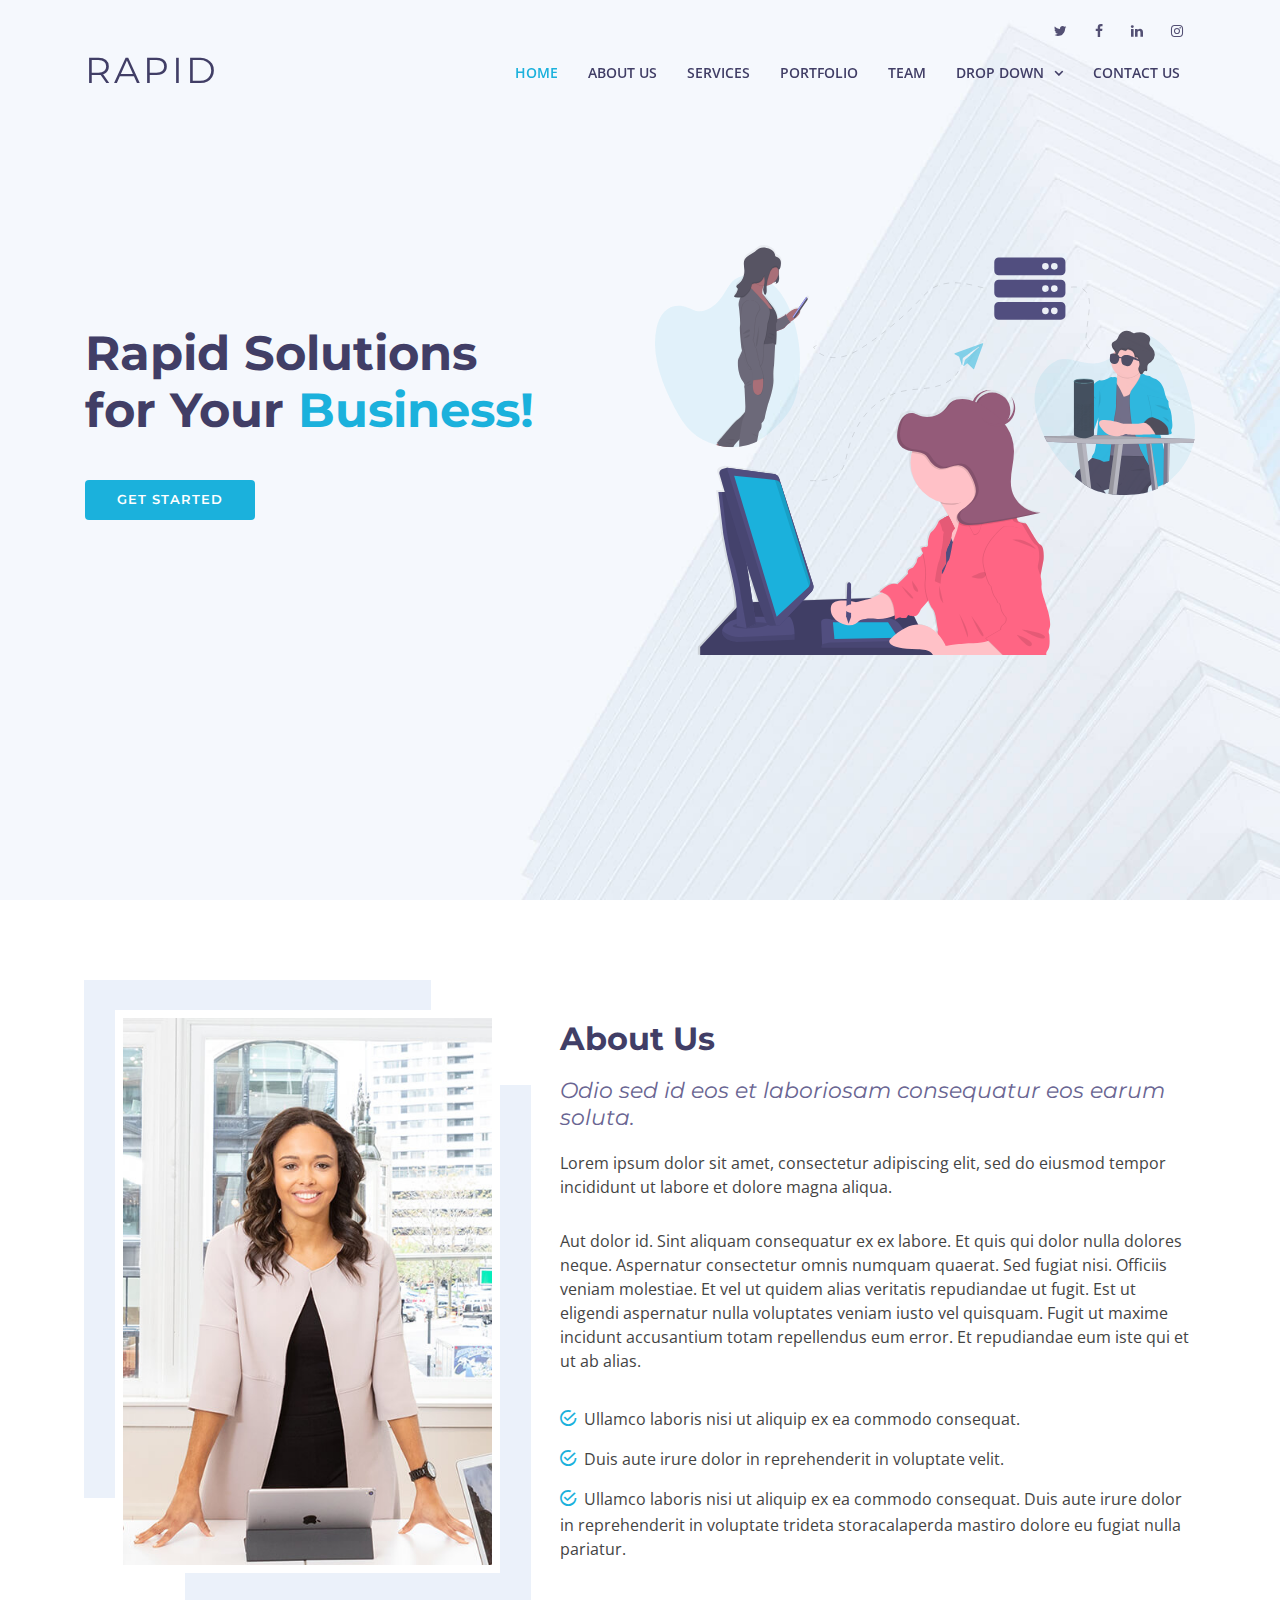
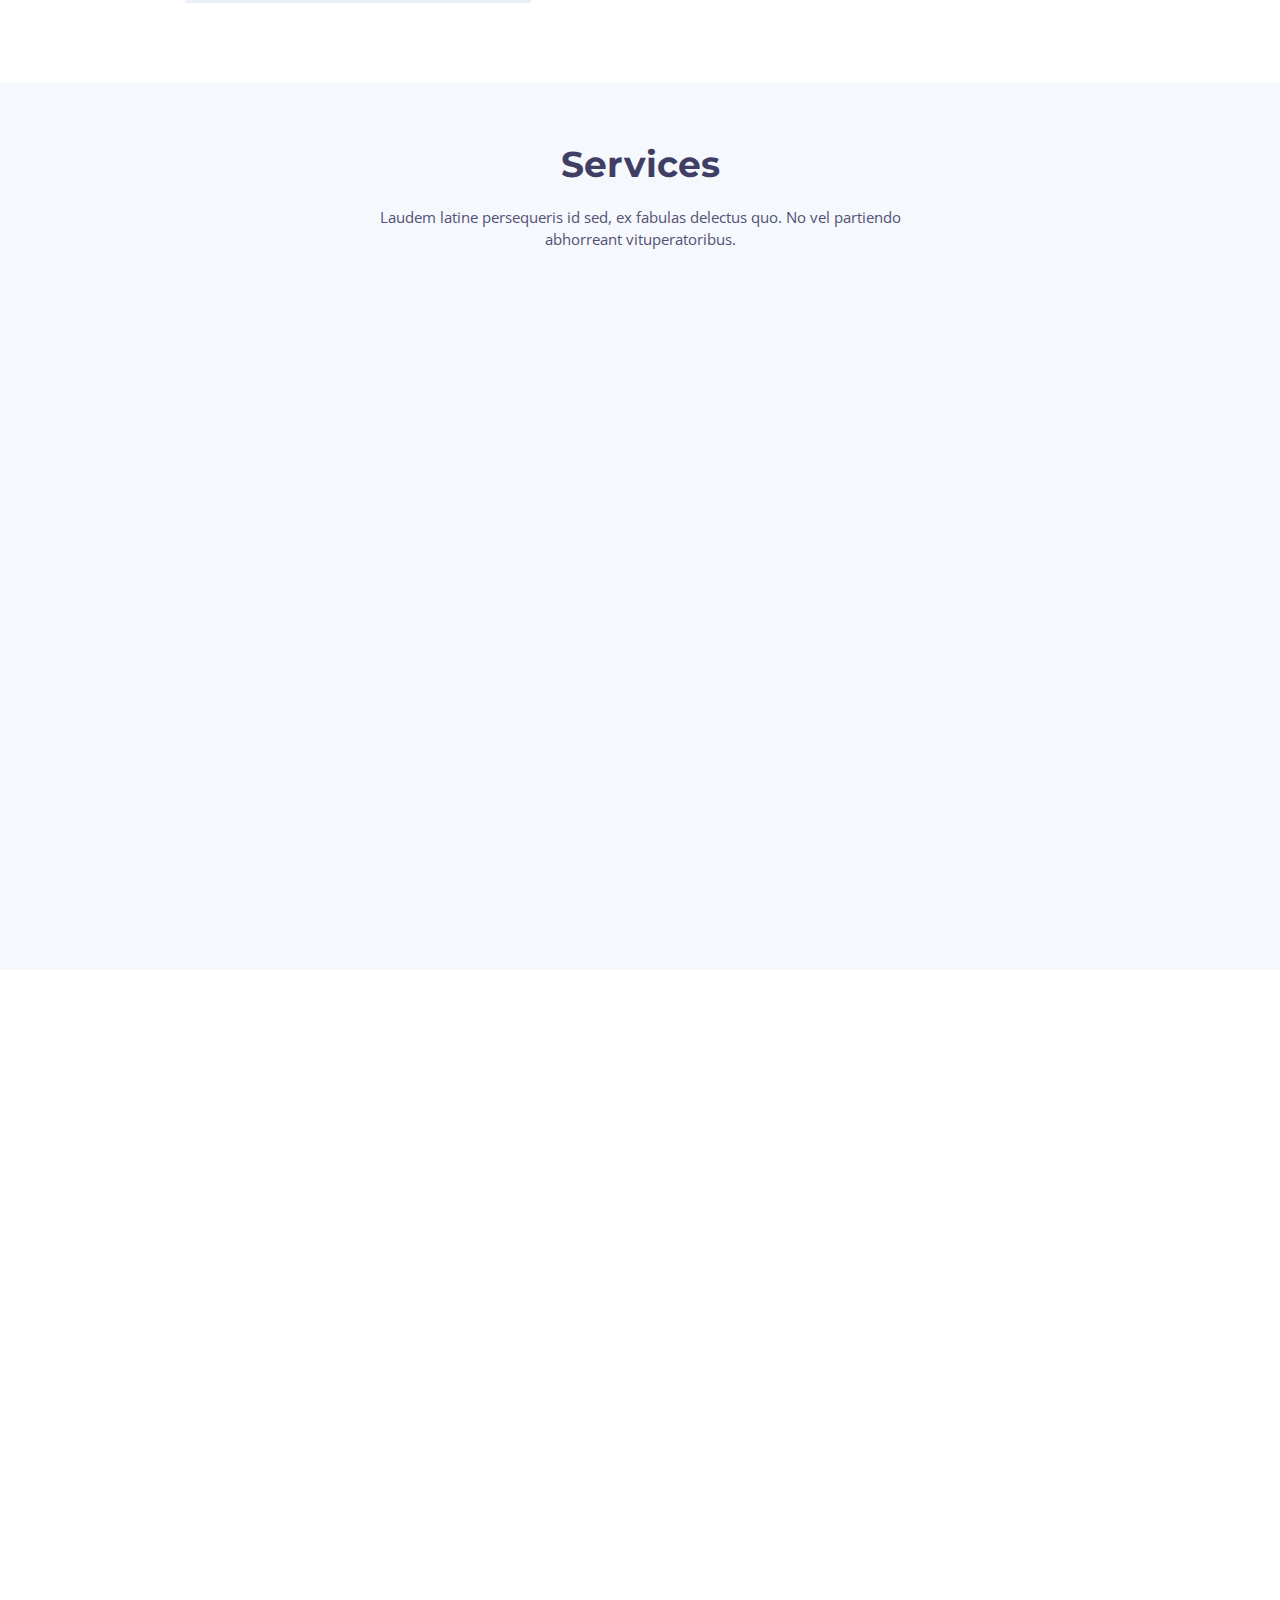
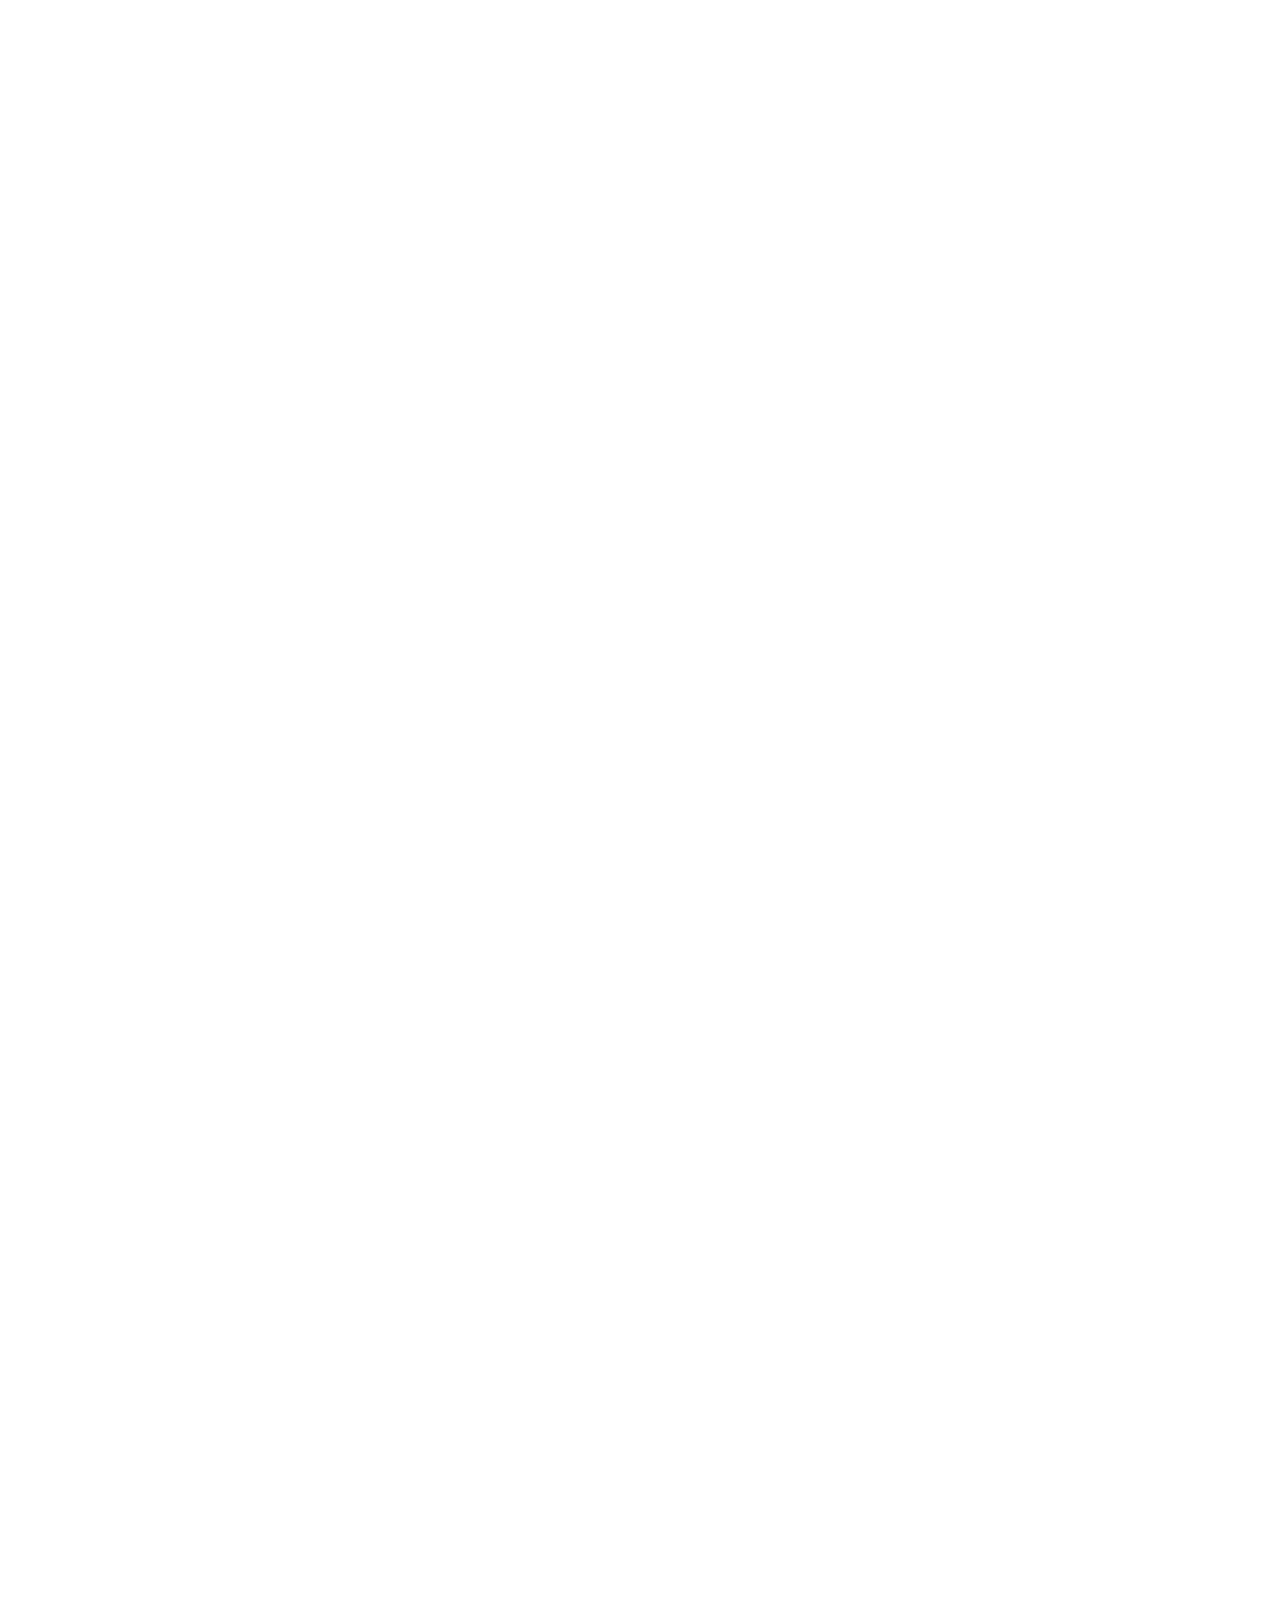
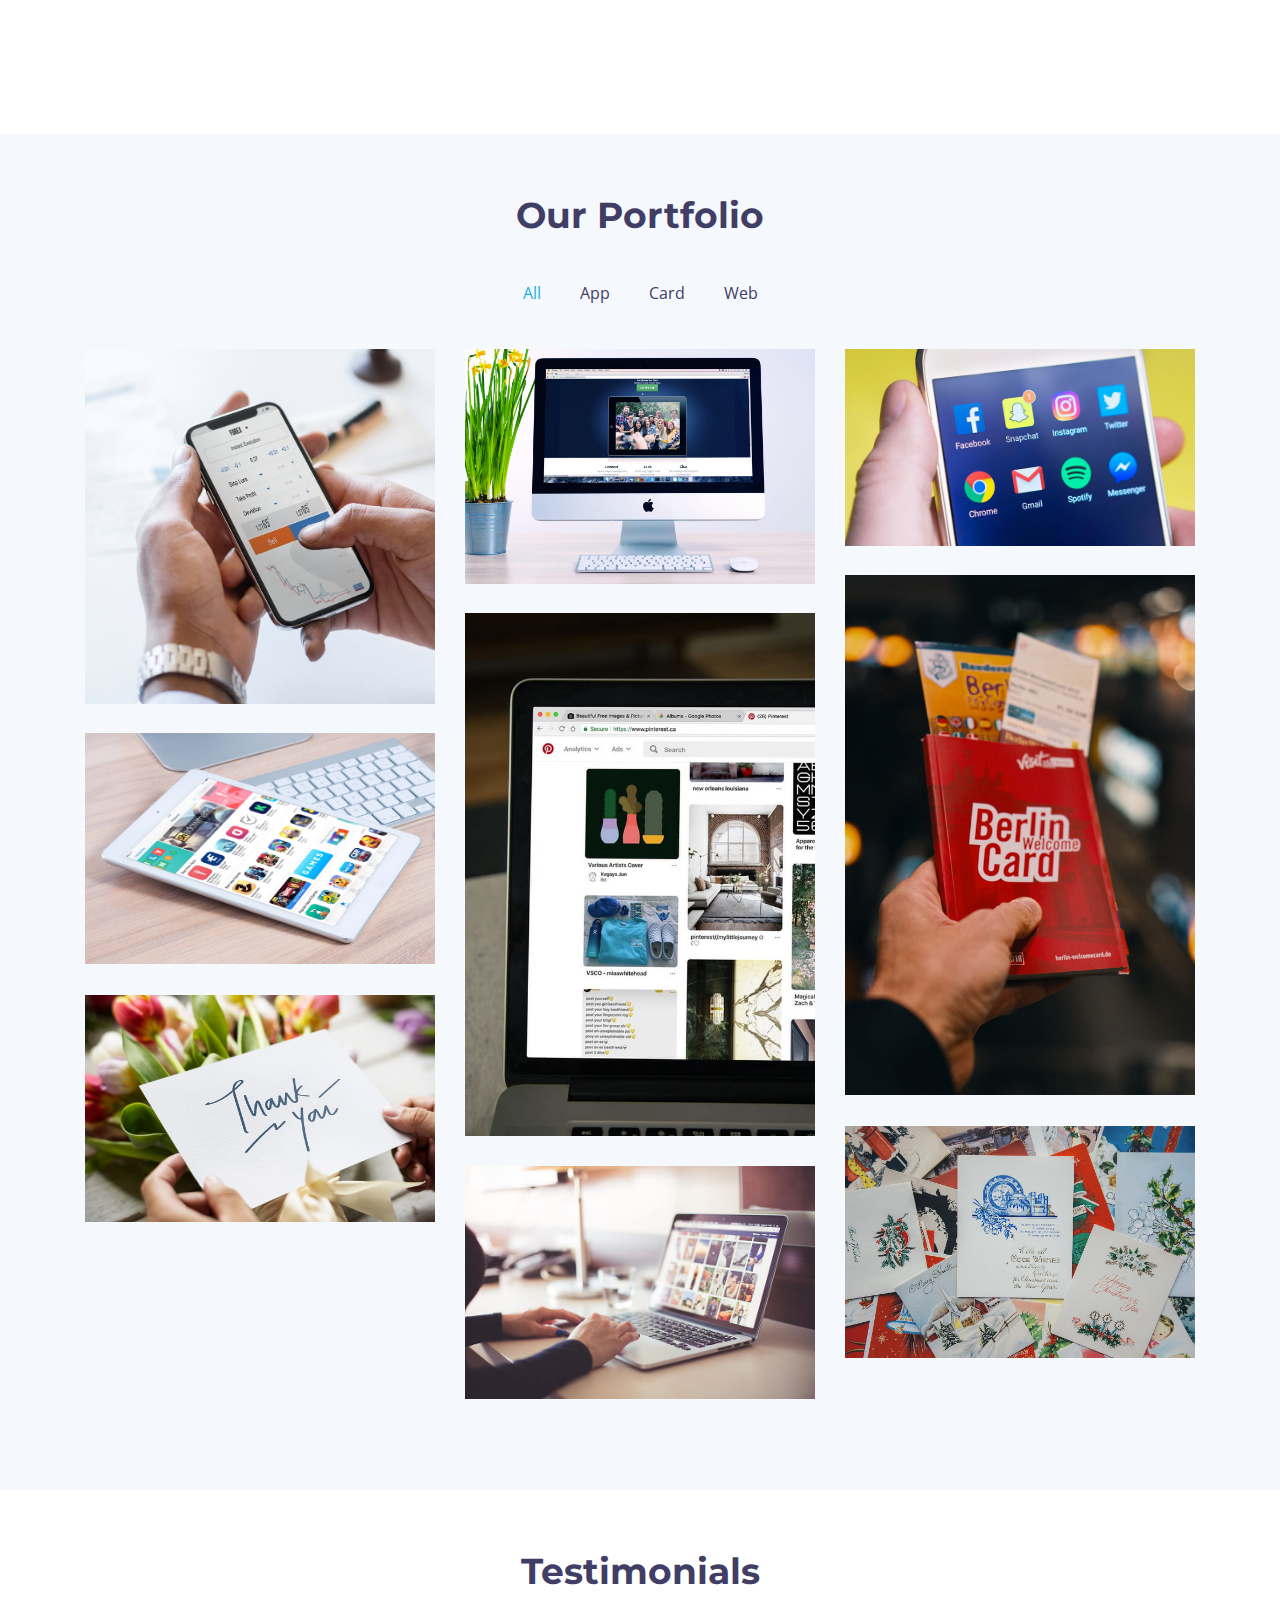
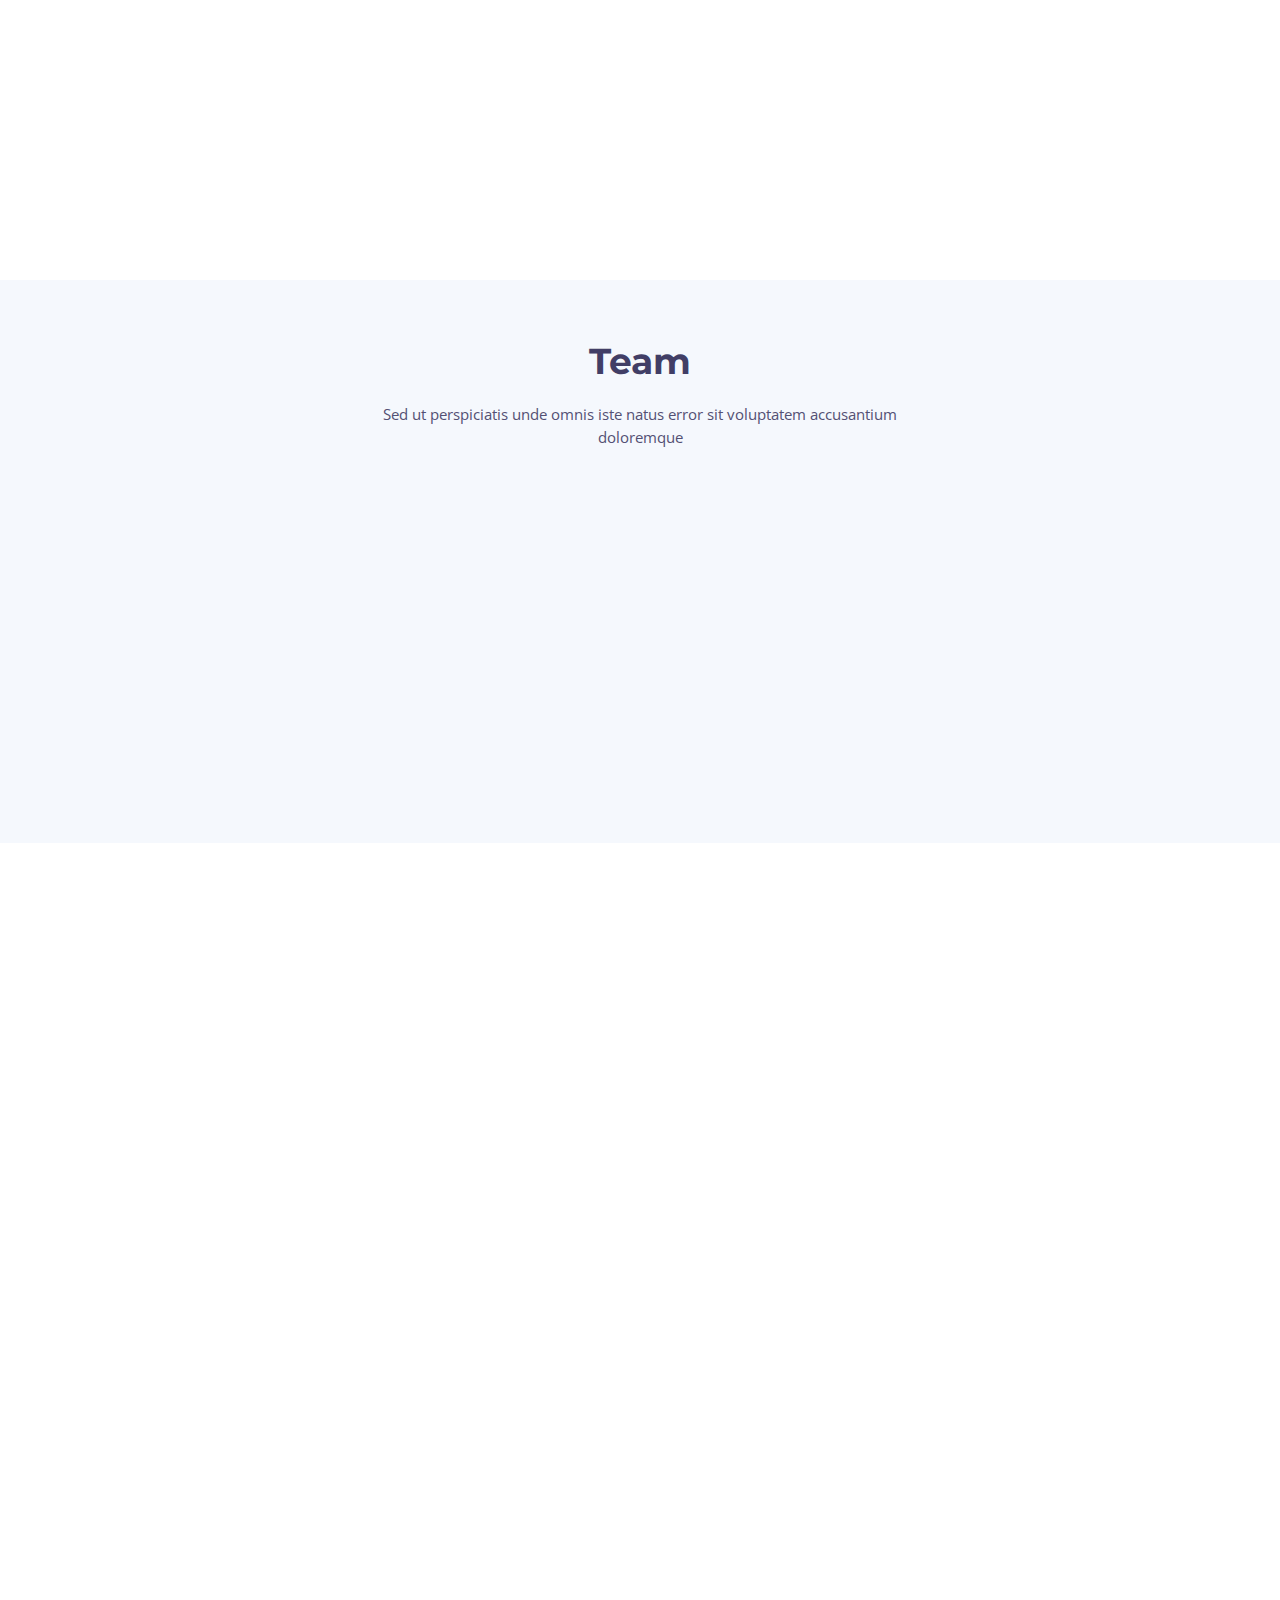
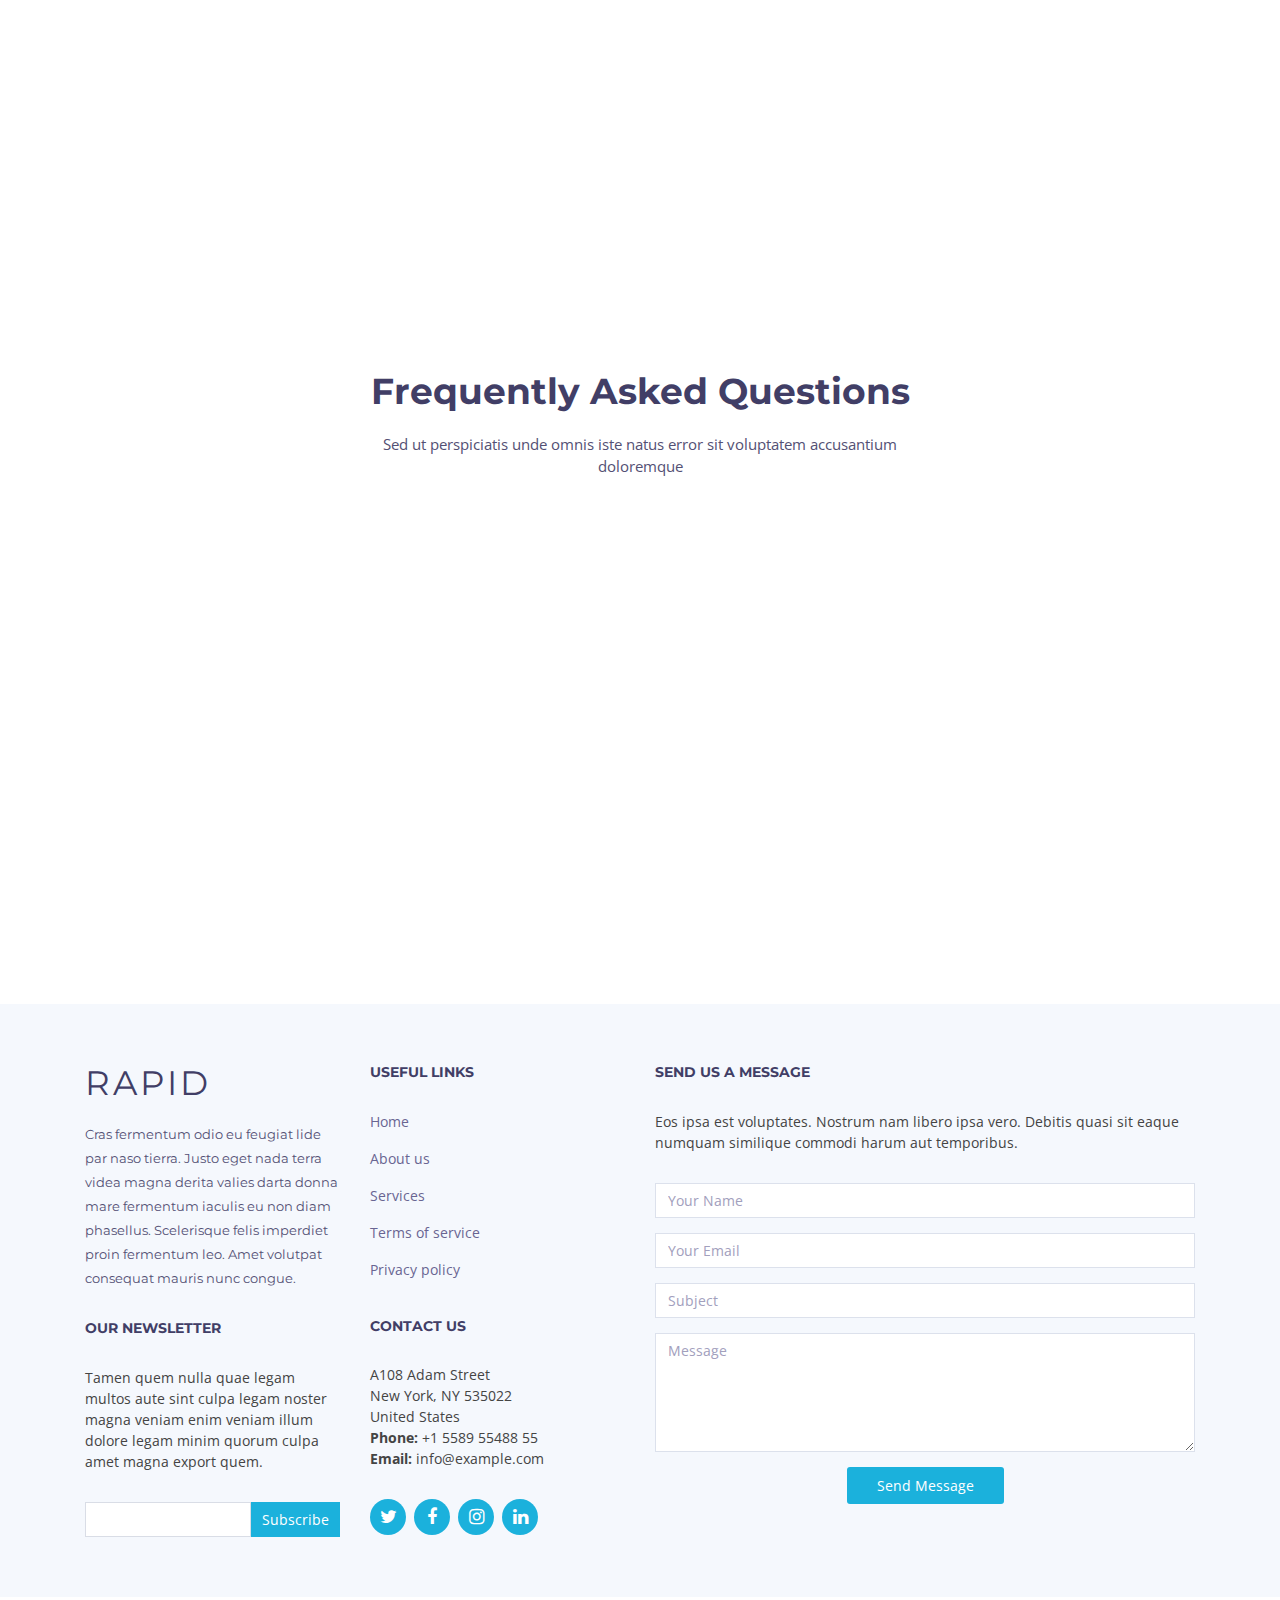
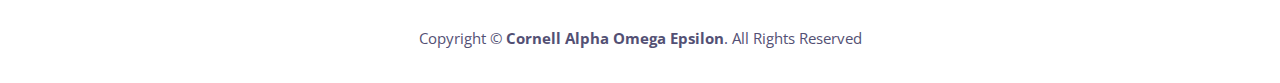
<file: cleancopy.html>
<!DOCTYPE html>
<html lang="en">
<head>
  <meta charset="utf-8">
  <title>Rapid Bootstrap Template</title>
  <meta content="width=device-width, initial-scale=1.0" name="viewport">
  <meta content="" name="keywords">
  <meta content="" name="description">

  <!-- Favicons -->
  <link href="img/favicon.png" rel="icon">
  <link href="img/apple-touch-icon.png" rel="apple-touch-icon">

  <!-- Google Fonts -->
  <link href="https://fonts.googleapis.com/css?family=Open+Sans:300,300i,400,400i,500,600,700,700i|Montserrat:300,400,500,600,700" rel="stylesheet">

  <!-- Bootstrap CSS File -->
  <link href="lib/bootstrap/css/bootstrap.min.css" rel="stylesheet">

  <!-- Libraries CSS Files -->
  <link href="lib/font-awesome/css/font-awesome.min.css" rel="stylesheet">
  <link href="lib/animate/animate.min.css" rel="stylesheet">
  <link href="lib/ionicons/css/ionicons.min.css" rel="stylesheet">
  <link href="lib/owlcarousel/assets/owl.carousel.min.css" rel="stylesheet">
  <link href="lib/lightbox/css/lightbox.min.css" rel="stylesheet">

  <!-- Main Stylesheet File -->
  <link href="css/style.css" rel="stylesheet">

  <!-- =======================================================
    Theme Name: Rapid
    Theme URL: https://bootstrapmade.com/rapid-multipurpose-bootstrap-business-template/
    Author: BootstrapMade.com
    License: https://bootstrapmade.com/license/
  ======================================================= -->
</head>

<body>
  <!--==========================
  Header
  ============================-->
  <header id="header">

    <div id="topbar">
      <div class="container">
        <div class="social-links">
          <a href="#" class="twitter"><i class="fa fa-twitter"></i></a>
          <a href="#" class="facebook"><i class="fa fa-facebook"></i></a>
          <a href="#" class="linkedin"><i class="fa fa-linkedin"></i></a>
          <a href="#" class="instagram"><i class="fa fa-instagram"></i></a>
        </div>
      </div>
    </div>

    <div class="container">

      <div class="logo float-left">
        <!-- Uncomment below if you prefer to use an image logo -->
        <h1 class="text-light"><a href="#intro" class="scrollto"><span>Rapid</span></a></h1>
        <!-- <a href="#header" class="scrollto"><img src="img/logo.png" alt="" class="img-fluid"></a> -->
      </div>

      <nav class="main-nav float-right d-none d-lg-block">
        <ul>
          <li class="active"><a href="#intro">Home</a></li>
          <li><a href="#about">About Us</a></li>
          <li><a href="#services">Services</a></li>
          <li><a href="#portfolio">Portfolio</a></li>
          <li><a href="#team">Team</a></li>
          <li class="drop-down"><a href="">Drop Down</a>
            <ul>
              <li><a href="#">Drop Down 1</a></li>
              <li class="drop-down"><a href="#">Drop Down 2</a>
                <ul>
                  <li><a href="#">Deep Drop Down 1</a></li>
                  <li><a href="#">Deep Drop Down 2</a></li>
                  <li><a href="#">Deep Drop Down 3</a></li>
                  <li><a href="#">Deep Drop Down 4</a></li>
                  <li><a href="#">Deep Drop Down 5</a></li>
                </ul>
              </li>
              <li><a href="#">Drop Down 3</a></li>
              <li><a href="#">Drop Down 4</a></li>
              <li><a href="#">Drop Down 5</a></li>
            </ul>
          </li>
          <li><a href="#footer">Contact Us</a></li>
        </ul>
      </nav><!-- .main-nav -->
      
    </div>
  </header><!-- #header -->

  <!--==========================
    Intro Section
  ============================-->
  <section id="intro" class="clearfix">
    <div class="container d-flex h-100">
      <div class="row justify-content-center align-self-center">
        <div class="col-md-6 intro-info order-md-first order-last">
          <h2>Rapid Solutions<br>for Your <span>Business!</span></h2>
          <div>
            <a href="#about" class="btn-get-started scrollto">Get Started</a>
          </div>
        </div>
  
        <div class="col-md-6 intro-img order-md-last order-first">
          <img src="img/intro-img.svg" alt="" class="img-fluid">
        </div>
      </div>

    </div>
  </section><!-- #intro -->

  <main id="main">

    <!--==========================
      About Us Section
    ============================-->
    <section id="about">

      <div class="container">
        <div class="row">

          <div class="col-lg-5 col-md-6">
            <div class="about-img">
              <img src="img/about-img.jpg" alt="">
            </div>
          </div>

          <div class="col-lg-7 col-md-6">
            <div class="about-content">
              <h2>About Us</h2>
              <h3>Odio sed id eos et laboriosam consequatur eos earum soluta.</h3>
              <p>Lorem ipsum dolor sit amet, consectetur adipiscing elit, sed do eiusmod tempor incididunt ut labore et dolore magna aliqua.</p>
              <p>Aut dolor id. Sint aliquam consequatur ex ex labore. Et quis qui dolor nulla dolores neque. Aspernatur consectetur omnis numquam quaerat. Sed fugiat nisi. Officiis veniam molestiae. Et vel ut quidem alias veritatis repudiandae ut fugit. Est ut eligendi aspernatur nulla voluptates veniam iusto vel quisquam. Fugit ut maxime incidunt accusantium totam repellendus eum error. Et repudiandae eum iste qui et ut ab alias.</p>
              <ul>
                <li><i class="ion-android-checkmark-circle"></i> Ullamco laboris nisi ut aliquip ex ea commodo consequat.</li>
                <li><i class="ion-android-checkmark-circle"></i> Duis aute irure dolor in reprehenderit in voluptate velit.</li>
                <li><i class="ion-android-checkmark-circle"></i> Ullamco laboris nisi ut aliquip ex ea commodo consequat. Duis aute irure dolor in reprehenderit in voluptate trideta storacalaperda mastiro dolore eu fugiat nulla pariatur.</li>
              </ul>
            </div>
          </div>
        </div>
      </div>

    </section><!-- #about -->


    <!--==========================
      Services Section
    ============================-->
    <section id="services" class="section-bg">
      <div class="container">

        <header class="section-header">
          <h3>Services</h3>
          <p>Laudem latine persequeris id sed, ex fabulas delectus quo. No vel partiendo abhorreant vituperatoribus.</p>
        </header>

        <div class="row">

          <div class="col-md-6 col-lg-4 wow bounceInUp" data-wow-duration="1.4s">
            <div class="box">
              <div class="icon" style="background: #fceef3;"><i class="ion-ios-analytics-outline" style="color: #ff689b;"></i></div>
              <h4 class="title"><a href="">Lorem Ipsum</a></h4>
              <p class="description">Voluptatum deleniti atque corrupti quos dolores et quas molestias excepturi sint occaecati cupiditate non provident</p>
            </div>
          </div>
          <div class="col-md-6 col-lg-4 wow bounceInUp" data-wow-duration="1.4s">
            <div class="box">
              <div class="icon" style="background: #fff0da;"><i class="ion-ios-bookmarks-outline" style="color: #e98e06;"></i></div>
              <h4 class="title"><a href="">Dolor Sitema</a></h4>
              <p class="description">Minim veniam, quis nostrud exercitation ullamco laboris nisi ut aliquip ex ea commodo consequat tarad limino ata</p>
            </div>
          </div>

          <div class="col-md-6 col-lg-4 wow bounceInUp" data-wow-delay="0.1s" data-wow-duration="1.4s">
            <div class="box">
              <div class="icon" style="background: #e6fdfc;"><i class="ion-ios-paper-outline" style="color: #3fcdc7;"></i></div>
              <h4 class="title"><a href="">Sed ut perspiciatis</a></h4>
              <p class="description">Duis aute irure dolor in reprehenderit in voluptate velit esse cillum dolore eu fugiat nulla pariatur</p>
            </div>
          </div>
          <div class="col-md-6 col-lg-4 wow bounceInUp" data-wow-delay="0.1s" data-wow-duration="1.4s">
            <div class="box">
              <div class="icon" style="background: #eafde7;"><i class="ion-ios-speedometer-outline" style="color:#41cf2e;"></i></div>
              <h4 class="title"><a href="">Magni Dolores</a></h4>
              <p class="description">Excepteur sint occaecat cupidatat non proident, sunt in culpa qui officia deserunt mollit anim id est laborum</p>
            </div>
          </div>

          <div class="col-md-6 col-lg-4 wow bounceInUp" data-wow-delay="0.2s" data-wow-duration="1.4s">
            <div class="box">
              <div class="icon" style="background: #e1eeff;"><i class="ion-ios-world-outline" style="color: #2282ff;"></i></div>
              <h4 class="title"><a href="">Nemo Enim</a></h4>
              <p class="description">At vero eos et accusamus et iusto odio dignissimos ducimus qui blanditiis praesentium voluptatum deleniti atque</p>
            </div>
          </div>
          <div class="col-md-6 col-lg-4 wow bounceInUp" data-wow-delay="0.2s" data-wow-duration="1.4s">
            <div class="box">
              <div class="icon" style="background: #ecebff;"><i class="ion-ios-clock-outline" style="color: #8660fe;"></i></div>
              <h4 class="title"><a href="">Eiusmod Tempor</a></h4>
              <p class="description">Et harum quidem rerum facilis est et expedita distinctio. Nam libero tempore, cum soluta nobis est eligendi</p>
            </div>
          </div>

        </div>

      </div>
    </section><!-- #services -->

    <!--==========================
      Why Us Section
    ============================-->
    <section id="why-us" class="wow fadeIn">
      <div class="container-fluid">
        
        <header class="section-header">
          <h3>Why choose us?</h3>
          <p>Laudem latine persequeris id sed, ex fabulas delectus quo. No vel partiendo abhorreant vituperatoribus.</p>
        </header>

        <div class="row">

          <div class="col-lg-6">
            <div class="why-us-img">
              <img src="img/why-us.jpg" alt="" class="img-fluid">
            </div>
          </div>

          <div class="col-lg-6">
            <div class="why-us-content">
              <p>Molestiae omnis numquam corrupti omnis itaque. Voluptatum quidem impedit. Odio dolorum exercitationem est error omnis repudiandae ad dolorum sit.</p>
              <p>
                Explicabo repellendus quia labore. Non optio quo ea ut ratione et quaerat. Porro facilis deleniti porro consequatur
                et temporibus. Labore est odio.

                Odio omnis saepe qui. Veniam eaque ipsum. Ea quia voluptatum quis explicabo sed nihil repellat..
              </p>

              <div class="features wow bounceInUp clearfix">
                <i class="fa fa-diamond" style="color: #f058dc;"></i>
                <h4>Corporis dolorem</h4>
                <p>Commodi quia voluptatum. Est cupiditate voluptas quaerat officiis ex alias dignissimos et ipsum. Soluta at enim modi ut incidunt dolor et.</p>
              </div>

              <div class="features wow bounceInUp clearfix">
                <i class="fa fa-object-group" style="color: #ffb774;"></i>
                <h4>Eum ut aspernatur</h4>
                <p>Molestias eius rerum iusto voluptas et ab cupiditate aut enim. Assumenda animi occaecati. Quo dolore fuga quasi autem aliquid ipsum odit. Perferendis doloremque iure nulla aut.</p>
              </div>
              
              <div class="features wow bounceInUp clearfix">
                <i class="fa fa-language" style="color: #589af1;"></i>
                <h4>Voluptates dolores</h4>
                <p>Voluptates nihil et quis omnis et eaque omnis sint aut. Ducimus dolorum aspernatur. Totam dolores ut enim ullam voluptas distinctio aut.</p>
              </div>
              
            </div>

          </div>

        </div>

      </div>

      <div class="container">
        <div class="row counters">

          <div class="col-lg-3 col-6 text-center">
            <span data-toggle="counter-up">274</span>
            <p>Clients</p>
          </div>

          <div class="col-lg-3 col-6 text-center">
            <span data-toggle="counter-up">421</span>
            <p>Projects</p>
          </div>

          <div class="col-lg-3 col-6 text-center">
            <span data-toggle="counter-up">1,364</span>
            <p>Hours Of Support</p>
          </div>

          <div class="col-lg-3 col-6 text-center">
            <span data-toggle="counter-up">18</span>
            <p>Hard Workers</p>
          </div>
  
        </div>

      </div>
    </section>

    <!--==========================
      Call To Action Section
    ============================-->
    <section id="call-to-action" class="wow fadeInUp">
      <div class="container">
        <div class="row">
          <div class="col-lg-9 text-center text-lg-left">
            <h3 class="cta-title">Call To Action</h3>
            <p class="cta-text"> Duis aute irure dolor in reprehenderit in voluptate velit esse cillum dolore eu fugiat nulla pariatur. Excepteur sint occaecat cupidatat non proident, sunt in culpa qui officia deserunt mollit anim id est laborum.</p>
          </div>
          <div class="col-lg-3 cta-btn-container text-center">
            <a class="cta-btn align-middle" href="#">Call To Action</a>
          </div>
        </div>

      </div>
    </section><!-- #call-to-action -->

    <!--==========================
      Features Section
    ============================-->
    <section id="features">
      <div class="container">

        <div class="row feature-item">
          <div class="col-lg-6 wow fadeInUp">
            <img src="img/features-1.svg" class="img-fluid" alt="">
          </div>
          <div class="col-lg-6 wow fadeInUp pt-5 pt-lg-0">
            <h4>Voluptatem dignissimos provident quasi corporis voluptates sit assumenda.</h4>
            <p>
              Ipsum in aspernatur ut possimus sint. Quia omnis est occaecati possimus ea. Quas molestiae perspiciatis occaecati qui rerum. Deleniti quod porro sed quisquam saepe. Numquam mollitia recusandae non ad at et a.
            </p>
            <p>
              Ad vitae recusandae odit possimus. Quaerat cum ipsum corrupti. Odit qui asperiores ea corporis deserunt veritatis quidem expedita perferendis. Qui rerum eligendi ex doloribus quia sit. Porro rerum eum eum.
            </p>
          </div>
        </div>

        <div class="row feature-item mt-5 pt-5">
          <div class="col-lg-6 wow fadeInUp order-1 order-lg-2">
            <img src="img/features-2.svg" class="img-fluid" alt="">
          </div>

          <div class="col-lg-6 wow fadeInUp pt-4 pt-lg-0 order-2 order-lg-1">
            <h4>Neque saepe temporibus repellat ea ipsum et. Id vel et quia tempora facere reprehenderit.</h4>
            <p>
             Delectus alias ut incidunt delectus nam placeat in consequatur. Sed cupiditate quia ea quis. Voluptas nemo qui aut distinctio. Cumque fugit earum est quam officiis numquam. Ducimus corporis autem at blanditiis beatae incidunt sunt. 
            </p>
            <p>
              Voluptas saepe natus quidem blanditiis. Non sunt impedit voluptas mollitia beatae. Qui esse molestias. Laudantium libero nisi vitae debitis. Dolorem cupiditate est perferendis iusto.
            </p>
            <p>
              Eum quia in. Magni quas ipsum a. Quis ex voluptatem inventore sint quia modi. Numquam est aut fuga mollitia exercitationem nam accusantium provident quia.
            </p>
          </div>
          
        </div>

      </div>
    </section><!-- #about -->

    <!--==========================
      Portfolio Section
    ============================-->
    <section id="portfolio" class="section-bg">
      <div class="container">

        <header class="section-header">
          <h3 class="section-title">Our Portfolio</h3>
        </header>

        <div class="row">
          <div class="col-lg-12">
            <ul id="portfolio-flters">
              <li data-filter="*" class="filter-active">All</li>
              <li data-filter=".filter-app">App</li>
              <li data-filter=".filter-card">Card</li>
              <li data-filter=".filter-web">Web</li>
            </ul>
          </div>
        </div>

        <div class="row portfolio-container">

          <div class="col-lg-4 col-md-6 portfolio-item filter-app">
            <div class="portfolio-wrap">
              <img src="img/portfolio/app1.jpg" class="img-fluid" alt="">
              <div class="portfolio-info">
                <h4><a href="#">App 1</a></h4>
                <p>App</p>
                <div>
                  <a href="img/portfolio/app1.jpg" data-lightbox="portfolio" data-title="App 1" class="link-preview" title="Preview"><i class="ion ion-eye"></i></a>
                  <a href="#" class="link-details" title="More Details"><i class="ion ion-android-open"></i></a>
                </div>
              </div>
            </div>
          </div>

          <div class="col-lg-4 col-md-6 portfolio-item filter-web" data-wow-delay="0.1s">
            <div class="portfolio-wrap">
              <img src="img/portfolio/web3.jpg" class="img-fluid" alt="">
              <div class="portfolio-info">
                <h4><a href="#">Web 3</a></h4>
                <p>Web</p>
                <div>
                  <a href="img/portfolio/web3.jpg" class="link-preview" data-lightbox="portfolio" data-title="Web 3" title="Preview"><i class="ion ion-eye"></i></a>
                  <a href="#" class="link-details" title="More Details"><i class="ion ion-android-open"></i></a>
                </div>
              </div>
            </div>
          </div>

          <div class="col-lg-4 col-md-6 portfolio-item filter-app" data-wow-delay="0.2s">
            <div class="portfolio-wrap">
              <img src="img/portfolio/app2.jpg" class="img-fluid" alt="">
              <div class="portfolio-info">
                <h4><a href="#">App 2</a></h4>
                <p>App</p>
                <div>
                  <a href="img/portfolio/app2.jpg" class="link-preview" data-lightbox="portfolio" data-title="App 2" title="Preview"><i class="ion ion-eye"></i></a>
                  <a href="#" class="link-details" title="More Details"><i class="ion ion-android-open"></i></a>
                </div>
              </div>
            </div>
          </div>

          <div class="col-lg-4 col-md-6 portfolio-item filter-card">
            <div class="portfolio-wrap">
              <img src="img/portfolio/card2.jpg" class="img-fluid" alt="">
              <div class="portfolio-info">
                <h4><a href="#">Card 2</a></h4>
                <p>Card</p>
                <div>
                  <a href="img/portfolio/card2.jpg" class="link-preview" data-lightbox="portfolio" data-title="Card 2" title="Preview"><i class="ion ion-eye"></i></a>
                  <a href="#" class="link-details" title="More Details"><i class="ion ion-android-open"></i></a>
                </div>
              </div>
            </div>
          </div>

          <div class="col-lg-4 col-md-6 portfolio-item filter-web" data-wow-delay="0.1s">
            <div class="portfolio-wrap">
              <img src="img/portfolio/web2.jpg" class="img-fluid" alt="">
              <div class="portfolio-info">
                <h4><a href="#">Web 2</a></h4>
                <p>Web</p>
                <div>
                  <a href="img/portfolio/web2.jpg" class="link-preview" data-lightbox="portfolio" data-title="Web 2" title="Preview"><i class="ion ion-eye"></i></a>
                  <a href="#" class="link-details" title="More Details"><i class="ion ion-android-open"></i></a>
                </div>
              </div>
            </div>
          </div>

          <div class="col-lg-4 col-md-6 portfolio-item filter-app" data-wow-delay="0.2s">
            <div class="portfolio-wrap">
              <img src="img/portfolio/app3.jpg" class="img-fluid" alt="">
              <div class="portfolio-info">
                <h4><a href="#">App 3</a></h4>
                <p>App</p>
                <div>
                  <a href="img/portfolio/app3.jpg" class="link-preview" data-lightbox="portfolio" data-title="App 3" title="Preview"><i class="ion ion-eye"></i></a>
                  <a href="#" class="link-details" title="More Details"><i class="ion ion-android-open"></i></a>
                </div>
              </div>
            </div>
          </div>

          <div class="col-lg-4 col-md-6 portfolio-item filter-card">
            <div class="portfolio-wrap">
              <img src="img/portfolio/card1.jpg" class="img-fluid" alt="">
              <div class="portfolio-info">
                <h4><a href="#">Card 1</a></h4>
                <p>Card</p>
                <div>
                  <a href="img/portfolio/card1.jpg" class="link-preview" data-lightbox="portfolio" data-title="Card 1" title="Preview"><i class="ion ion-eye"></i></a>
                  <a href="#" class="link-details" title="More Details"><i class="ion ion-android-open"></i></a>
                </div>
              </div>
            </div>
          </div>

          <div class="col-lg-4 col-md-6 portfolio-item filter-card" data-wow-delay="0.1s">
            <div class="portfolio-wrap">
              <img src="img/portfolio/card3.jpg" class="img-fluid" alt="">
              <div class="portfolio-info">
                <h4><a href="#">Card 3</a></h4>
                <p>Card</p>
                <div>
                  <a href="img/portfolio/card3.jpg" class="link-preview" data-lightbox="portfolio" data-title="Card 3" title="Preview"><i class="ion ion-eye"></i></a>
                  <a href="#" class="link-details" title="More Details"><i class="ion ion-android-open"></i></a>
                </div>
              </div>
            </div>
          </div>

          <div class="col-lg-4 col-md-6 portfolio-item filter-web" data-wow-delay="0.2s">
            <div class="portfolio-wrap">
              <img src="img/portfolio/web1.jpg" class="img-fluid" alt="">
              <div class="portfolio-info">
                <h4><a href="#">Web 1</a></h4>
                <p>Web</p>
                <div>
                  <a href="img/portfolio/web1.jpg" class="link-preview" data-lightbox="portfolio" data-title="Web 1" title="Preview"><i class="ion ion-eye"></i></a>
                  <a href="#" class="link-details" title="More Details"><i class="ion ion-android-open"></i></a>
                </div>
              </div>
            </div>
          </div>

        </div>

      </div>
    </section><!-- #portfolio -->

    <!--==========================
      Clients Section
    ============================-->
    <section id="testimonials">
      <div class="container">

        <header class="section-header">
          <h3>Testimonials</h3>
        </header>

        <div class="row justify-content-center">
          <div class="col-lg-8">

            <div class="owl-carousel testimonials-carousel wow fadeInUp">
    
              <div class="testimonial-item">
                <img src="img/testimonial-1.jpg" class="testimonial-img" alt="">
                <h3>Saul Goodman</h3>
                <h4>Ceo &amp; Founder</h4>
                <p>
                  Proin iaculis purus consequat sem cure digni ssim donec porttitora entum suscipit rhoncus. Accusantium quam, ultricies eget id, aliquam eget nibh et. Maecen aliquam, risus at semper.
                </p>
              </div>
    
              <div class="testimonial-item">
                <img src="img/testimonial-2.jpg" class="testimonial-img" alt="">
                <h3>Sara Wilsson</h3>
                <h4>Designer</h4>
                <p>
                  Export tempor illum tamen malis malis eram quae irure esse labore quem cillum quid cillum eram malis quorum velit fore eram velit sunt aliqua noster fugiat irure amet legam anim culpa.
                </p>
              </div>
    
              <div class="testimonial-item">
                <img src="img/testimonial-3.jpg" class="testimonial-img" alt="">
                <h3>Jena Karlis</h3>
                <h4>Store Owner</h4>
                <p>
                  Enim nisi quem export duis labore cillum quae magna enim sint quorum nulla quem veniam duis minim tempor labore quem eram duis noster aute amet eram fore quis sint minim.
                </p>
              </div>
    
              <div class="testimonial-item">
                <img src="img/testimonial-4.jpg" class="testimonial-img" alt="">
                <h3>Matt Brandon</h3>
                <h4>Freelancer</h4>
                <p>
                  Fugiat enim eram quae cillum dolore dolor amet nulla culpa multos export minim fugiat minim velit minim dolor enim duis veniam ipsum anim magna sunt elit fore quem dolore labore illum veniam.
                </p>
              </div>

            </div>

          </div>
        </div>


      </div>
    </section><!-- #testimonials -->

    <!--==========================
      Team Section
    ============================-->
    <section id="team" class="section-bg">
      <div class="container">
        <div class="section-header">
          <h3>Team</h3>
          <p>Sed ut perspiciatis unde omnis iste natus error sit voluptatem accusantium doloremque</p>
        </div>

        <div class="row">

          <div class="col-lg-3 col-md-6 wow fadeInUp">
            <div class="member">
              <img src="img/team-1.jpg" class="img-fluid" alt="">
              <div class="member-info">
                <div class="member-info-content">
                  <h4>Walter White</h4>
                  <span>Chief Executive Officer</span>
                  <div class="social">
                    <a href=""><i class="fa fa-twitter"></i></a>
                    <a href=""><i class="fa fa-facebook"></i></a>
                    <a href=""><i class="fa fa-google-plus"></i></a>
                    <a href=""><i class="fa fa-linkedin"></i></a>
                  </div>
                </div>
              </div>
            </div>
          </div>

          <div class="col-lg-3 col-md-6 wow fadeInUp" data-wow-delay="0.1s">
            <div class="member">
              <img src="img/team-2.jpg" class="img-fluid" alt="">
              <div class="member-info">
                <div class="member-info-content">
                  <h4>Sarah Jhonson</h4>
                  <span>Product Manager</span>
                  <div class="social">
                    <a href=""><i class="fa fa-twitter"></i></a>
                    <a href=""><i class="fa fa-facebook"></i></a>
                    <a href=""><i class="fa fa-google-plus"></i></a>
                    <a href=""><i class="fa fa-linkedin"></i></a>
                  </div>
                </div>
              </div>
            </div>
          </div>

          <div class="col-lg-3 col-md-6 wow fadeInUp" data-wow-delay="0.2s">
            <div class="member">
              <img src="img/team-3.jpg" class="img-fluid" alt="">
              <div class="member-info">
                <div class="member-info-content">
                  <h4>William Anderson</h4>
                  <span>CTO</span>
                  <div class="social">
                    <a href=""><i class="fa fa-twitter"></i></a>
                    <a href=""><i class="fa fa-facebook"></i></a>
                    <a href=""><i class="fa fa-google-plus"></i></a>
                    <a href=""><i class="fa fa-linkedin"></i></a>
                  </div>
                </div>
              </div>
            </div>
          </div>

          <div class="col-lg-3 col-md-6 wow fadeInUp" data-wow-delay="0.3s">
            <div class="member">
              <img src="img/team-4.jpg" class="img-fluid" alt="">
              <div class="member-info">
                <div class="member-info-content">
                  <h4>Amanda Jepson</h4>
                  <span>Accountant</span>
                  <div class="social">
                    <a href=""><i class="fa fa-twitter"></i></a>
                    <a href=""><i class="fa fa-facebook"></i></a>
                    <a href=""><i class="fa fa-google-plus"></i></a>
                    <a href=""><i class="fa fa-linkedin"></i></a>
                  </div>
                </div>
              </div>
            </div>
          </div>

        </div>

      </div>
    </section><!-- #team -->

    <!--==========================
      Clients Section
    ============================-->
    <section id="clients" class="wow fadeInUp">
      <div class="container">

        <header class="section-header">
          <h3>Our Clients</h3>
        </header>

        <div class="owl-carousel clients-carousel">
          <img src="img/clients/client-1.png" alt="">
          <img src="img/clients/client-2.png" alt="">
          <img src="img/clients/client-3.png" alt="">
          <img src="img/clients/client-4.png" alt="">
          <img src="img/clients/client-5.png" alt="">
          <img src="img/clients/client-6.png" alt="">
          <img src="img/clients/client-7.png" alt="">
          <img src="img/clients/client-8.png" alt="">
        </div>

      </div>
    </section><!-- #clients -->


    <!--==========================
      Pricing Section
    ============================-->
    <section id="pricing" class="wow fadeInUp section-bg">

      <div class="container">

        <header class="section-header">
          <h3>Pricing</h3>
          <p>Sed ut perspiciatis unde omnis iste natus error sit voluptatem accusantium doloremque</p>
        </header>

        <div class="row flex-items-xs-middle flex-items-xs-center">
      
          <!-- Basic Plan  -->
          <div class="col-xs-12 col-lg-4">
            <div class="card">
              <div class="card-header">
                <h3><span class="currency">$</span>19<span class="period">/month</span></h3>
              </div>
              <div class="card-block">
                <h4 class="card-title"> 
                  Basic Plan
                </h4>
                <ul class="list-group">
                  <li class="list-group-item">Odio animi voluptates</li>
                  <li class="list-group-item">Inventore quisquam et</li>
                  <li class="list-group-item">Et perspiciatis suscipit</li>
                  <li class="list-group-item">24/7 Support System</li>
                </ul>
                <a href="#" class="btn">Choose Plan</a>
              </div>
            </div>
          </div>
      
          <!-- Regular Plan  -->
          <div class="col-xs-12 col-lg-4">
            <div class="card">
              <div class="card-header">
                <h3><span class="currency">$</span>29<span class="period">/month</span></h3>
              </div>
              <div class="card-block">
                <h4 class="card-title"> 
                  Regular Plan
                </h4>
                <ul class="list-group">
                  <li class="list-group-item">Odio animi voluptates</li>
                  <li class="list-group-item">Inventore quisquam et</li>
                  <li class="list-group-item">Et perspiciatis suscipit</li>
                  <li class="list-group-item">24/7 Support System</li>
                </ul>
                <a href="#" class="btn">Choose Plan</a>
              </div>
            </div>
          </div>
      
          <!-- Premium Plan  -->
          <div class="col-xs-12 col-lg-4">
            <div class="card">
              <div class="card-header">
                <h3><span class="currency">$</span>39<span class="period">/month</span></h3>
              </div>
              <div class="card-block">
                <h4 class="card-title"> 
                  Premium Plan
                </h4>
                <ul class="list-group">
                  <li class="list-group-item">Odio animi voluptates</li>
                  <li class="list-group-item">Inventore quisquam et</li>
                  <li class="list-group-item">Et perspiciatis suscipit</li>
                  <li class="list-group-item">24/7 Support System</li>
                </ul>
                <a href="#" class="btn">Choose Plan</a>
              </div>
            </div>
          </div>
      
        </div>
      </div>

    </section><!-- #pricing -->

    <!--==========================
      Frequently Asked Questions Section
    ============================-->
    <section id="faq">
      <div class="container">
        <header class="section-header">
          <h3>Frequently Asked Questions</h3>
          <p>Sed ut perspiciatis unde omnis iste natus error sit voluptatem accusantium doloremque</p>
        </header>

        <ul id="faq-list" class="wow fadeInUp">
          <li>
            <a data-toggle="collapse" class="collapsed" href="#faq1">Non consectetur a erat nam at lectus urna duis? <i class="ion-android-remove"></i></a>
            <div id="faq1" class="collapse" data-parent="#faq-list">
              <p>
                Feugiat pretium nibh ipsum consequat. Tempus iaculis urna id volutpat lacus laoreet non curabitur gravida. Venenatis lectus magna fringilla urna porttitor rhoncus dolor purus non.
              </p>
            </div>
          </li>

          <li>
            <a data-toggle="collapse" href="#faq2" class="collapsed">Feugiat scelerisque varius morbi enim nunc faucibus a pellentesque? <i class="ion-android-remove"></i></a>
            <div id="faq2" class="collapse" data-parent="#faq-list">
              <p>
                Dolor sit amet consectetur adipiscing elit pellentesque habitant morbi. Id interdum velit laoreet id donec ultrices. Fringilla phasellus faucibus scelerisque eleifend donec pretium. Est pellentesque elit ullamcorper dignissim. Mauris ultrices eros in cursus turpis massa tincidunt dui.
              </p>
            </div>
          </li>

          <li>
            <a data-toggle="collapse" href="#faq3" class="collapsed">Dolor sit amet consectetur adipiscing elit pellentesque habitant morbi? <i class="ion-android-remove"></i></a>
            <div id="faq3" class="collapse" data-parent="#faq-list">
              <p>
                Eleifend mi in nulla posuere sollicitudin aliquam ultrices sagittis orci. Faucibus pulvinar elementum integer enim. Sem nulla pharetra diam sit amet nisl suscipit. Rutrum tellus pellentesque eu tincidunt. Lectus urna duis convallis convallis tellus. Urna molestie at elementum eu facilisis sed odio morbi quis
              </p>
            </div>
          </li>

          <li>
            <a data-toggle="collapse" href="#faq4" class="collapsed">Ac odio tempor orci dapibus. Aliquam eleifend mi in nulla? <i class="ion-android-remove"></i></a>
            <div id="faq4" class="collapse" data-parent="#faq-list">
              <p>
                Dolor sit amet consectetur adipiscing elit pellentesque habitant morbi. Id interdum velit laoreet id donec ultrices. Fringilla phasellus faucibus scelerisque eleifend donec pretium. Est pellentesque elit ullamcorper dignissim. Mauris ultrices eros in cursus turpis massa tincidunt dui.
              </p>
            </div>
          </li>

          <li>
            <a data-toggle="collapse" href="#faq5" class="collapsed">Tempus quam pellentesque nec nam aliquam sem et tortor consequat? <i class="ion-android-remove"></i></a>
            <div id="faq5" class="collapse" data-parent="#faq-list">
              <p>
                Molestie a iaculis at erat pellentesque adipiscing commodo. Dignissim suspendisse in est ante in. Nunc vel risus commodo viverra maecenas accumsan. Sit amet nisl suscipit adipiscing bibendum est. Purus gravida quis blandit turpis cursus in
              </p>
            </div>
          </li>

          <li>
            <a data-toggle="collapse" href="#faq6" class="collapsed">Tortor vitae purus faucibus ornare. Varius vel pharetra vel turpis nunc eget lorem dolor? <i class="ion-android-remove"></i></a>
            <div id="faq6" class="collapse" data-parent="#faq-list">
              <p>
                Laoreet sit amet cursus sit amet dictum sit amet justo. Mauris vitae ultricies leo integer malesuada nunc vel. Tincidunt eget nullam non nisi est sit amet. Turpis nunc eget lorem dolor sed. Ut venenatis tellus in metus vulputate eu scelerisque. Pellentesque diam volutpat commodo sed egestas egestas fringilla phasellus faucibus. Nibh tellus molestie nunc non blandit massa enim nec.
              </p>
            </div>
          </li>

        </ul>

      </div>
    </section><!-- #faq -->

  </main>

  <!--==========================
    Footer
  ============================-->
  <footer id="footer" class="section-bg">
    <div class="footer-top">
      <div class="container">

        <div class="row">

          <div class="col-lg-6">

            <div class="row">

                <div class="col-sm-6">

                  <div class="footer-info">
                    <h3>Rapid</h3>
                    <p>Cras fermentum odio eu feugiat lide par naso tierra. Justo eget nada terra videa magna derita valies darta donna mare fermentum iaculis eu non diam phasellus. Scelerisque felis imperdiet proin fermentum leo. Amet volutpat consequat mauris nunc congue.</p>
                  </div>

                  <div class="footer-newsletter">
                    <h4>Our Newsletter</h4>
                    <p>Tamen quem nulla quae legam multos aute sint culpa legam noster magna veniam enim veniam illum dolore legam minim quorum culpa amet magna export quem.</p>
                    <form action="" method="post">
                      <input type="email" name="email"><input type="submit"  value="Subscribe">
                    </form>
                  </div>

                </div>

                <div class="col-sm-6">
                  <div class="footer-links">
                    <h4>Useful Links</h4>
                    <ul>
                      <li><a href="#">Home</a></li>
                      <li><a href="#">About us</a></li>
                      <li><a href="#">Services</a></li>
                      <li><a href="#">Terms of service</a></li>
                      <li><a href="#">Privacy policy</a></li>
                    </ul>
                  </div>

                  <div class="footer-links">
                    <h4>Contact Us</h4>
                    <p>
                      A108 Adam Street <br>
                      New York, NY 535022<br>
                      United States <br>
                      <strong>Phone:</strong> +1 5589 55488 55<br>
                      <strong>Email:</strong> info@example.com<br>
                    </p>
                  </div>

                  <div class="social-links">
                    <a href="#" class="twitter"><i class="fa fa-twitter"></i></a>
                    <a href="#" class="facebook"><i class="fa fa-facebook"></i></a>
                    <a href="#" class="instagram"><i class="fa fa-instagram"></i></a>
                    <a href="#" class="linkedin"><i class="fa fa-linkedin"></i></a>
                  </div>

                </div>

            </div>

          </div>

          <div class="col-lg-6">

            <div class="form">
              
              <h4>Send us a message</h4>
              <p>Eos ipsa est voluptates. Nostrum nam libero ipsa vero. Debitis quasi sit eaque numquam similique commodi harum aut temporibus.</p>
              <form action="" method="post" role="form" class="contactForm">
                <div class="form-group">
                  <input type="text" name="name" class="form-control" id="name" placeholder="Your Name" data-rule="minlen:4" data-msg="Please enter at least 4 chars" />
                  <div class="validation"></div>
                </div>
                <div class="form-group">
                  <input type="email" class="form-control" name="email" id="email" placeholder="Your Email" data-rule="email" data-msg="Please enter a valid email" />
                  <div class="validation"></div>
                </div>
                <div class="form-group">
                  <input type="text" class="form-control" name="subject" id="subject" placeholder="Subject" data-rule="minlen:4" data-msg="Please enter at least 8 chars of subject" />
                  <div class="validation"></div>
                </div>
                <div class="form-group">
                  <textarea class="form-control" name="message" rows="5" data-rule="required" data-msg="Please write something for us" placeholder="Message"></textarea>
                  <div class="validation"></div>
                </div>

                <div id="sendmessage">Your message has been sent. Thank you!</div>
                <div id="errormessage"></div>

                <div class="text-center"><button type="submit" title="Send Message">Send Message</button></div>
              </form>
            </div>

          </div>

          

        </div>

      </div>
    </div>

    <div class="container">
      <div class="copyright">
        Copyright &copy; <strong>Cornell Alpha Omega Epsilon</strong>. All Rights Reserved
      </div>
      <div class="credits">
       
        <!--All the links in the footer should remain intact.
          You can delete the links only if you purchased the pro version.
          Licensing information: https://bootstrapmade.com/license/
          Purchase the pro version with working PHP/AJAX contact form: https://bootstrapmade.com/buy/?theme=Rapid 
       
        Designed by <a href="https://bootstrapmade.com/">BootstrapMade</a>-->
      </div>
    </div>
  </footer><!-- #footer -->

  <a href="#" class="back-to-top"><i class="fa fa-chevron-up"></i></a>
  <!-- Uncomment below i you want to use a preloader -->
  <!-- <div id="preloader"></div> -->

  <!-- JavaScript Libraries -->
  <script src="lib/jquery/jquery.min.js"></script>
  <script src="lib/jquery/jquery-migrate.min.js"></script>
  <script src="lib/bootstrap/js/bootstrap.bundle.min.js"></script>
  <script src="lib/easing/easing.min.js"></script>
  <script src="lib/mobile-nav/mobile-nav.js"></script>
  <script src="lib/wow/wow.min.js"></script>
  <script src="lib/waypoints/waypoints.min.js"></script>
  <script src="lib/counterup/counterup.min.js"></script>
  <script src="lib/owlcarousel/owl.carousel.min.js"></script>
  <script src="lib/isotope/isotope.pkgd.min.js"></script>
  <script src="lib/lightbox/js/lightbox.min.js"></script>
  <!-- Contact Form JavaScript File -->
  <script src="contactform/contactform.js"></script>

  <!-- Template Main Javascript File -->
  <script src="js/main.js"></script>

</body>
</html>
</file>
<file: css/style.css>
/*
  Theme Name: Rapid
  Theme URL: https://bootstrapmade.com/rapid-multipurpose-bootstrap-business-template/
  Author: BootstrapMade.com
  License: https://bootstrapmade.com/license/
*/

/*--------------------------------------------------------------
# General
--------------------------------------------------------------*/

body {
  background: #fff;
  color: #444;
  font-family: "Open Sans", sans-serif;
}

a {
  color: #1bb1dc;
  transition: 0.5s;
}

a:hover,
a:active,
a:focus {
  color: #0a98c0;
  outline: none;
  text-decoration: none;
}

p {
  padding: 0;
  margin: 0 0 30px 0;
}

h1,
h2,
h3,
h4,
h5,
h6 {
  font-family: "Montserrat", sans-serif;
  font-weight: 400;
  margin: 0 0 20px 0;
  padding: 0;
}

/* Back to top button */

.back-to-top {
  position: fixed;
  display: none;
  background: #1bb1dc;
  color: #fff;
  width: 44px;
  height: 44px;
  text-align: center;
  line-height: 1;
  font-size: 16px;
  border-radius: 50%;
  right: 15px;
  bottom: 15px;
  transition: background 0.5s;
  z-index: 11;
}

.back-to-top i {
  padding-top: 12px;
  color: #fff;
}

/* Prelaoder */

#preloader {
  position: fixed;
  top: 0;
  left: 0;
  right: 0;
  bottom: 0;
  z-index: 9999;
  overflow: hidden;
  background: #fff;
}

#preloader:before {
  content: "";
  position: fixed;
  top: calc(50% - 30px);
  left: calc(50% - 30px);
  border: 6px solid #f2f2f2;
  border-top: 6px solid #1bb1dc;
  border-radius: 50%;
  width: 60px;
  height: 60px;
  -webkit-animation: animate-preloader 1s linear infinite;
  animation: animate-preloader 1s linear infinite;
}

@-webkit-keyframes animate-preloader {
  0% {
    -webkit-transform: rotate(0deg);
    transform: rotate(0deg);
  }

  100% {
    -webkit-transform: rotate(360deg);
    transform: rotate(360deg);
  }
}

@keyframes animate-preloader {
  0% {
    -webkit-transform: rotate(0deg);
    transform: rotate(0deg);
  }

  100% {
    -webkit-transform: rotate(360deg);
    transform: rotate(360deg);
  }
}

/*--------------------------------------------------------------
# Top Bar
--------------------------------------------------------------*/

#topbar {
  padding: 0 0 10px 0;
  font-size: 14px;
  transition: all 0.5s;
}

#topbar .social-links {
  text-align: right;
}

#topbar .social-links a {
  color: #535074;
  padding: 4px 12px;
  display: inline-block;
  line-height: 1px;
}

#topbar .social-links a:hover {
  color: #1bb1dc;
}

#topbar .social-links a:first-child {
  border-left: 0;
}

/*--------------------------------------------------------------
# Header
--------------------------------------------------------------*/

#header {
  height: 110px;
  transition: all 0.5s;
  z-index: 997;
  transition: all 0.5s;
  padding: 20px 0;
  position: fixed;
  left: 0;
  top: 0;
  right: 0;
  transition: all 0.5s;
  z-index: 997;
}

#header.header-scrolled,
#header.header-pages {
  height: 70px;
  padding: 15px 0;
  background-color: #fff;
  box-shadow: 0px 0px 30px rgba(127, 137, 161, 0.3);
}

#header.header-scrolled #topbar,
#header.header-pages #topbar {
  display: none;
}

#header .logo h1 {
  font-size: 36px;
  margin: 0;
  padding: 0;
  line-height: 1;
  font-weight: 400;
  letter-spacing: 3px;
  text-transform: uppercase;
}

#header .logo h1 a,
#header .logo h1 a:hover {
  color: #413e66;
  text-decoration: none;
}

#header .logo img {
  padding: 0;
  margin: 7px 0;
  max-height: 26px;
}

.main-pages {
  margin-top: 60px;
}

/*--------------------------------------------------------------
# Intro Section
--------------------------------------------------------------*/

#intro {
  width: 100%;
  height: 100vh;
  position: relative;
  background: #f5f8fd url("../img/intro-bg.jpg") center top no-repeat;
  background-size: cover;
}

#intro .intro-info h2 {
  color: #413e66;
  margin-bottom: 40px;
  font-size: 48px;
  font-weight: 700;
}

#intro .intro-info h2 span {
  color: #1bb1dc;
}

#intro .intro-info .btn-get-started,
#intro .intro-info .btn-services {
  font-family: "Montserrat", sans-serif;
  font-size: 13px;
  font-weight: 600;
  text-transform: uppercase;
  letter-spacing: 1px;
  display: inline-block;
  padding: 10px 32px;
  border-radius: 4px;
  transition: 0.5s;
  color: #fff;
  background: #1bb1dc;
  color: #fff;
}

#intro .intro-info .btn-get-started:hover,
#intro .intro-info .btn-services:hover {
  background: #0a98c0;
}

/*--------------------------------------------------------------
# Navigation Menu
--------------------------------------------------------------*/

/* Desktop Navigation */

.main-nav {
  /* Drop Down */
  /* Deep Drop Down */
}

.main-nav,
.main-nav * {
  margin: 0;
  padding: 0;
  list-style: none;
}

.main-nav > ul > li {
  position: relative;
  white-space: nowrap;
  float: left;
}

.main-nav a {
  display: block;
  position: relative;
  color: #413e66;
  padding: 10px 15px;
  transition: 0.3s;
  font-size: 14px;
  font-family: "Open Sans", sans-serif;
  text-transform: uppercase;
  font-weight: 600;
}

.main-nav a:hover,
.main-nav .active > a,
.main-nav li:hover > a {
  color: #1bb1dc;
  text-decoration: none;
}

.main-nav .drop-down ul {
  display: block;
  position: absolute;
  left: 0;
  top: calc(100% - 30px);
  z-index: 99;
  opacity: 0;
  visibility: hidden;
  padding: 10px 0;
  background: #fff;
  box-shadow: 0px 0px 30px rgba(127, 137, 161, 0.25);
  transition: ease all 0.3s;
}

.main-nav .drop-down:hover > ul {
  opacity: 1;
  top: 100%;
  visibility: visible;
}

.main-nav .drop-down li {
  min-width: 180px;
  position: relative;
}

.main-nav .drop-down ul a {
  padding: 10px 20px;
  font-size: 14px;
  font-weight: 500;
  text-transform: none;
  color: #065e77;
}

.main-nav .drop-down ul a:hover,
.main-nav .drop-down ul .active > a,
.main-nav .drop-down ul li:hover > a {
  color: #1bb1dc;
}

.main-nav .drop-down > a:after {
  content: "\f107";
  font-family: FontAwesome;
  padding-left: 10px;
}

.main-nav .drop-down .drop-down ul {
  top: 0;
  left: calc(100% - 30px);
}

.main-nav .drop-down .drop-down:hover > ul {
  opacity: 1;
  top: 0;
  left: 100%;
}

.main-nav .drop-down .drop-down > a {
  padding-right: 35px;
}

.main-nav .drop-down .drop-down > a:after {
  content: "\f105";
  position: absolute;
  right: 15px;
}

/* Mobile Navigation */

.mobile-nav {
  position: fixed;
  top: 0;
  bottom: 0;
  z-index: 9999;
  overflow-y: auto;
  left: -260px;
  width: 260px;
  padding-top: 18px;
  background: rgba(40, 38, 70, 0.8);
  transition: 0.4s;
}

.mobile-nav * {
  margin: 0;
  padding: 0;
  list-style: none;
}

.mobile-nav a {
  display: block;
  position: relative;
  color: #fff;
  padding: 10px 20px;
  font-weight: 500;
}

.mobile-nav a:hover,
.mobile-nav .active > a,
.mobile-nav li:hover > a {
  color: #8dc2fa;
  text-decoration: none;
}

.mobile-nav .drop-down > a:after {
  content: "\f078";
  font-family: FontAwesome;
  padding-left: 10px;
  position: absolute;
  right: 15px;
}

.mobile-nav .active.drop-down > a:after {
  content: "\f077";
}

.mobile-nav .drop-down > a {
  padding-right: 35px;
}

.mobile-nav .drop-down ul {
  display: none;
  overflow: hidden;
}

.mobile-nav .drop-down li {
  padding-left: 20px;
}

.mobile-nav-toggle {
  position: fixed;
  right: 0;
  top: 0;
  z-index: 9998;
  border: 0;
  background: none;
  font-size: 24px;
  transition: all 0.4s;
  outline: none !important;
  line-height: 1;
  cursor: pointer;
  text-align: right;
}

.mobile-nav-toggle i {
  margin: 18px 18px 0 0;
  color: #065e77;
}

.mobile-nav-overly {
  width: 100%;
  height: 100%;
  z-index: 9997;
  top: 0;
  left: 0;
  position: fixed;
  background: rgba(40, 38, 70, 0.8);
  overflow: hidden;
  display: none;
}

.mobile-nav-active {
  overflow: hidden;
}

.mobile-nav-active .mobile-nav {
  left: 0;
}

.mobile-nav-active .mobile-nav-toggle i {
  color: #fff;
}

/*--------------------------------------------------------------
# Sections
--------------------------------------------------------------*/

/* Sections Header
--------------------------------*/

.section-header h3 {
  font-size: 36px;
  color: #413e66;
  text-align: center;
  font-weight: 700;
  position: relative;
  font-family: "Montserrat", sans-serif;
}

.section-header p {
  text-align: center;
  margin: auto;
  font-size: 15px;
  padding-bottom: 60px;
  color: #535074;
  width: 50%;
}

/* Section with background
--------------------------------*/

.section-bg {
  background: #f5f8fd;
}

/* About Us Section
--------------------------------*/

#about {
  padding: 80px 0;
}

#about .about-content {
  padding-top: 40px;
}

#about .about-content h2 {
  color: #413e66;
  font-family: "Montserrat", sans-serif;
  font-weight: 700;
}

#about .about-content h3 {
  color: #696592;
  font-weight: 400;
  font-size: 22px;
  font-style: italic;
}

#about .about-content ul {
  list-style: none;
  padding: 0;
}

#about .about-content ul li {
  padding-bottom: 10px;
}

#about .about-content ul li i {
  font-size: 20px;
  padding-right: 4px;
  color: #1bb1dc;
}

#about .about-img {
  position: relative;
  margin: 30px 30px 30px 30px;
}

#about .about-img img {
  width: 100%;
  border: 8px solid #fff;
  transition: .5s;
}

#about .about-img img:hover {
  width: 100%;
  -webkit-transform: scale(1.03);
  transform: scale(1.03);
}

#about .about-img::before {
  position: absolute;
  left: -31px;
  top: -30px;
  width: 90%;
  height: 92%;
  z-index: -1;
  content: '';
  background-color: #ebf1fa;
  transition: .5s;
}

#about .about-img::after {
  position: absolute;
  right: -31px;
  bottom: -30px;
  width: 90%;
  height: 92%;
  z-index: -1;
  content: '';
  background-color: #ebf1fa;
  transition: .5s;
}

/* Services Section
--------------------------------*/

#services {
  padding: 60px 0 40px 0;
}

#services .box {
  padding: 30px;
  position: relative;
  overflow: hidden;
  border-radius: 10px;
  margin: 0 10px 40px 10px;
  background: #fff;
  box-shadow: 0 10px 29px 0 rgba(68, 88, 144, 0.1);
  transition: all 0.3s ease-in-out;
  text-align: center;
}

#services .box:hover {
  -webkit-transform: scale(1.1);
  transform: scale(1.1);
}

#services .icon {
  margin: 0 auto 15px auto;
  padding-top: 12px;
  display: inline-block;
  text-align: center;
  border-radius: 50%;
  width: 60px;
  height: 60px;
}

#services .icon i {
  font-size: 36px;
  line-height: 1;
}

#services .title {
  font-weight: 700;
  margin-bottom: 15px;
  font-size: 18px;
}

#services .title a {
  color: #111;
}

#services .box:hover .title a {
  color: #1bb1dc;
}

#services .description {
  font-size: 14px;
  line-height: 28px;
  margin-bottom: 0;
  text-align: left;
}

/* Why Us Section
--------------------------------*/

#why-us {
  padding: 60px 0;
}

#why-us .why-us-content .features {
  margin: 0 0 15px 0;
  padding: 0;
  transition: 0.3s ease-in-out;
}

#why-us .why-us-content .features i {
  font-size: 36px;
  float: left;
}

#why-us .why-us-content .features h4 {
  font-size: 24px;
  font-weight: 600;
  margin-left: 56px;
  color: #413e66;
  margin-bottom: 5px;
}

#why-us .why-us-content .features p {
  font-size: 16px;
  margin-left: 56px;
  color: #555186;
}

#why-us .counters {
  padding-top: 40px;
}

#why-us .counters span {
  font-family: "Montserrat", sans-serif;
  font-weight: bold;
  font-size: 48px;
  display: block;
  color: #555186;
}

#why-us .counters p {
  padding: 0;
  margin: 0 0 20px 0;
  font-family: "Montserrat", sans-serif;
  font-size: 14px;
  color: #8a87b6;
}

/* Call To Action Section
--------------------------------*/

#call-to-action {
  background: #2d2b46;
  background-size: cover;
  padding: 40px 0;
}

#call-to-action .cta-title {
  color: #fff;
  font-size: 28px;
  font-weight: 700;
}

#call-to-action .cta-text {
  color: #fff;
}

#call-to-action .cta-btn {
  font-family: "Montserrat", sans-serif;
  font-weight: 700;
  font-size: 16px;
  letter-spacing: 1px;
  display: inline-block;
  padding: 8px 26px;
  border-radius: 3px;
  transition: 0.5s;
  margin: 10px;
  border: 3px solid #fff;
  color: #fff;
}

#call-to-action .cta-btn:hover {
  background: #1bb1dc;
  border: 3px solid #1bb1dc;
}

/* Features Section
--------------------------------*/

#features {
  padding: 80px 0;
}

#features h4 {
  font-weight: 600;
  font-size: 24px;
}

/* Portfolio Section
--------------------------------*/

#portfolio {
  padding: 60px 0;
}

#portfolio #portfolio-flters {
  padding: 0;
  margin: 5px 0 35px 0;
  list-style: none;
  text-align: center;
}

#portfolio #portfolio-flters li {
  cursor: pointer;
  margin: 15px 15px 15px 0;
  display: inline-block;
  padding: 6px 10px;
  font-size: 16px;
  line-height: 20px;
  color: #413e66;
  margin-bottom: 5px;
  transition: all 0.3s ease-in-out;
}

#portfolio #portfolio-flters li:hover,
#portfolio #portfolio-flters li.filter-active {
  color: #1bb1dc;
}

#portfolio #portfolio-flters li:last-child {
  margin-right: 0;
}

#portfolio .portfolio-item {
  position: relative;
  overflow: hidden;
  margin-bottom: 30px;
}

#portfolio .portfolio-item .portfolio-wrap {
  overflow: hidden;
  position: relative;
  margin: 0;
}

#portfolio .portfolio-item .portfolio-wrap:hover img {
  opacity: 0.4;
  transition: 0.3s;
}

#portfolio .portfolio-item .portfolio-wrap .portfolio-info {
  position: absolute;
  top: 0;
  right: 0;
  bottom: 0;
  left: 0;
  display: -webkit-box;
  display: -webkit-flex;
  display: -ms-flexbox;
  display: flex;
  -webkit-box-pack: center;
  -webkit-justify-content: center;
  -ms-flex-pack: center;
  justify-content: center;
  -webkit-box-align: center;
  -webkit-align-items: center;
  -ms-flex-align: center;
  align-items: center;
  -webkit-box-orient: vertical;
  -webkit-box-direction: normal;
  -webkit-flex-direction: column;
  -ms-flex-direction: column;
  flex-direction: column;
  text-align: center;
  opacity: 0;
  transition: 0.2s linear;
}

#portfolio .portfolio-item .portfolio-wrap .portfolio-info h4 {
  font-size: 22px;
  line-height: 1px;
  font-weight: 700;
  margin-bottom: 14px;
  padding-bottom: 0;
}

#portfolio .portfolio-item .portfolio-wrap .portfolio-info h4 a {
  color: #fff;
}

#portfolio .portfolio-item .portfolio-wrap .portfolio-info h4 a:hover {
  color: #1bb1dc;
}

#portfolio .portfolio-item .portfolio-wrap .portfolio-info p {
  padding: 0;
  margin: 0;
  color: #f8fcff;
  font-weight: 500;
  font-size: 14px;
  text-transform: uppercase;
}

#portfolio .portfolio-item .portfolio-wrap .portfolio-info .link-preview,
#portfolio .portfolio-item .portfolio-wrap .portfolio-info .link-details {
  display: inline-block;
  line-height: 1;
  text-align: center;
  width: 36px;
  height: 36px;
  background: #1bb1dc;
  border-radius: 50%;
  margin: 10px 4px 0 4px;
}

#portfolio .portfolio-item .portfolio-wrap .portfolio-info .link-preview i,
#portfolio .portfolio-item .portfolio-wrap .portfolio-info .link-details i {
  padding-top: 6px;
  font-size: 22px;
  color: #fff;
}

#portfolio .portfolio-item .portfolio-wrap .portfolio-info .link-preview:hover,
#portfolio .portfolio-item .portfolio-wrap .portfolio-info .link-details:hover {
  background: #42c3e8;
}

#portfolio .portfolio-item .portfolio-wrap .portfolio-info .link-preview:hover i,
#portfolio .portfolio-item .portfolio-wrap .portfolio-info .link-details:hover i {
  color: #fff;
}

#portfolio .portfolio-item .portfolio-wrap:hover {
  background: #282646;
}

#portfolio .portfolio-item .portfolio-wrap:hover .portfolio-info {
  opacity: 1;
}

/* Testimonials Section
--------------------------------*/

#testimonials {
  padding: 60px 0;
}

#testimonials .section-header {
  margin-bottom: 40px;
}

#testimonials .testimonial-item .testimonial-img {
  width: 120px;
  border-radius: 50%;
  border: 4px solid #fff;
  float: left;
}

#testimonials .testimonial-item h3 {
  font-size: 20px;
  font-weight: bold;
  margin: 10px 0 5px 0;
  color: #111;
  margin-left: 140px;
}

#testimonials .testimonial-item h4 {
  font-size: 14px;
  color: #999;
  margin: 0 0 15px 0;
  margin-left: 140px;
}

#testimonials .testimonial-item p {
  font-style: italic;
  margin: 0 0 15px 140px;
}

#testimonials .owl-nav,
#testimonials .owl-dots {
  margin-top: 5px;
  text-align: center;
}

#testimonials .owl-dot {
  display: inline-block;
  margin: 0 5px;
  width: 12px;
  height: 12px;
  border-radius: 50%;
  background-color: #ddd;
}

#testimonials .owl-dot.active {
  background-color: #1bb1dc;
}

/* Team Section
--------------------------------*/

#team {
  padding: 60px 0;
}

#team .member {
  text-align: center;
  margin-bottom: 20px;
  position: relative;
  overflow: hidden;
}

#team .member .member-info {
  display: -webkit-box;
  display: -webkit-flex;
  display: -ms-flexbox;
  display: flex;
  -webkit-box-pack: center;
  -webkit-justify-content: center;
  -ms-flex-pack: center;
  justify-content: center;
  -webkit-box-align: center;
  -webkit-align-items: center;
  -ms-flex-align: center;
  align-items: center;
  position: absolute;
  bottom: 0;
  left: 0;
  right: 0;
  transition: 0.2s;
  padding: 15px 0;
  background: rgba(29, 28, 41, 0.6);
}

#team .member .member-info-content {
  transition: margin 0.2s;
  height: 40px;
  transition: height 0.4s;
}

#team .member:hover .member-info {
  transition: 0.4s;
}

#team .member:hover .member-info-content {
  height: 80px;
}

#team .member h4 {
  font-weight: 700;
  margin-bottom: 2px;
  font-size: 18px;
  color: #fff;
}

#team .member span {
  font-style: italic;
  display: block;
  font-size: 13px;
  color: #fff;
}

#team .member .social {
  margin-top: 15px;
}

#team .member .social a {
  transition: none;
  color: #fff;
}

#team .member .social a:hover {
  color: #1bb1dc;
}

#team .member .social i {
  font-size: 18px;
  margin: 0 2px;
}

/* Clients Section
--------------------------------*/

#clients {
  padding: 60px 0;
}

#clients img {
  max-width: 80%;
  opacity: 0.5;
  transition: 0.3s;
  padding: 15px 0;
}

#clients img:hover {
  opacity: 1;
}

#clients .owl-nav,
#clients .owl-dots {
  margin-top: 5px;
  text-align: center;
}

#clients .owl-dot {
  display: inline-block;
  margin: 0 5px;
  width: 12px;
  height: 12px;
  border-radius: 50%;
  background-color: #ddd;
}

#clients .owl-dot.active {
  background-color: #1bb1dc;
}

/* Pricing Section
--------------------------------*/

#pricing {
  padding: 80px 0;
}

#pricing .card {
  border: 0;
  border-radius: 0px;
  box-shadow: 0 3px 0px 0 rgba(65, 62, 102, 0.08);
  transition: all .3s ease-in-out;
  padding: 36px 0;
  position: relative;
}

#pricing .card:after {
  content: '';
  position: absolute;
  top: 0;
  left: 0;
  width: 0%;
  height: 5px;
  background-color: #1bb1dc;
  transition: 0.5s;
}

#pricing .card:hover {
  -webkit-transform: scale(1.05);
  transform: scale(1.05);
  box-shadow: 0 20px 35px 0 rgba(0, 0, 0, 0.08);
}

#pricing .card:hover:after {
  width: 100%;
}

#pricing .card .card-header {
  background-color: white;
  border-bottom: 0px;
  -moz-text-align-last: center;
  text-align-last: center;
}

#pricing .card .card-title {
  margin-bottom: 16px;
  color: #535074;
}

#pricing .card .card-block {
  padding-top: 0;
  text-align: center;
}

#pricing .card .list-group-item {
  border: 0px;
  padding: 6px;
  color: #413e66;
  font-weight: 300;
}

#pricing .card h3 {
  font-size: 64px;
  margin-bottom: 0px;
  color: #535074;
}

#pricing .card h3 .currency {
  font-size: 30px;
  position: relative;
  font-weight: 400;
  top: -30px;
  letter-spacing: 0px;
}

#pricing .card h3 .period {
  font-size: 16px;
  color: #6c67a3;
  letter-spacing: 0px;
}

#pricing .card .list-group {
  margin-bottom: 15px;
}

#pricing .card .btn {
  text-transform: uppercase;
  font-size: 13px;
  font-weight: 500;
  color: #5f5b96;
  border-radius: 0;
  padding: 10px 24px;
  letter-spacing: 1px;
  border-radius: 3px;
  display: inline-block;
  background: #1bb1dc;
  color: #fff;
}

#pricing .card .btn:hover {
  background: #0a98c0;
}

/* Frequently Asked Questions Section
--------------------------------*/

#faq {
  padding: 60px 0;
  overflow: hidden;
}

#faq #faq-list {
  padding: 0;
  list-style: none;
}

#faq #faq-list li {
  border-bottom: 1px solid #ebebeb;
}

#faq #faq-list a {
  padding: 22px 0;
  display: block;
  position: relative;
  font-family: "Montserrat", sans-serif;
  font-size: 20px;
  line-height: 1;
  font-weight: 400;
  padding-right: 20px;
}

#faq #faq-list i {
  font-size: 24px;
  position: absolute;
  right: 0;
  top: 20px;
}

#faq #faq-list p {
  margin-bottom: 20px;
}

#faq #faq-list a.collapse {
  color: #1bb1dc;
}

#faq #faq-list a.collapsed {
  color: #000;
}

#faq #faq-list a.collapsed i::before {
  content: "\f2c7" !important;
}

/*--------------------------------------------------------------
# Footer
--------------------------------------------------------------*/

#footer {
  padding: 0 0 30px 0;
  font-size: 14px;
  background: #fff;
}

#footer .footer-top {
  padding: 60px 0 30px 0;
  background: #f5f8fd;
}

#footer .footer-top .footer-info {
  margin-bottom: 30px;
}

#footer .footer-top .footer-info h3 {
  font-size: 34px;
  margin: 0 0 20px 0;
  padding: 2px 0 2px 0;
  line-height: 1;
  font-family: "Montserrat", sans-serif;
  color: #413e66;
  font-weight: 400;
  letter-spacing: 3px;
  text-transform: uppercase;
}

#footer .footer-top .footer-info p {
  font-size: 13px;
  line-height: 24px;
  margin-bottom: 0;
  font-family: "Montserrat", sans-serif;
  color: #535074;
}

#footer .footer-top .social-links a {
  font-size: 18px;
  display: inline-block;
  background: #1bb1dc;
  color: #fff;
  line-height: 1;
  padding: 8px 0;
  margin-right: 4px;
  border-radius: 50%;
  text-align: center;
  width: 36px;
  height: 36px;
  transition: 0.3s;
}

#footer .footer-top .social-links a:hover {
  background: #0a98c0;
  color: #fff;
}

#footer .footer-top h4 {
  font-size: 14px;
  font-weight: bold;
  color: #413e66;
  text-transform: uppercase;
  position: relative;
  padding-bottom: 10px;
}

#footer .footer-top .footer-links {
  margin-bottom: 30px;
}

#footer .footer-top .footer-links ul {
  list-style: none;
  padding: 0;
  margin: 0;
}

#footer .footer-top .footer-links ul li {
  padding: 8px 0;
}

#footer .footer-top .footer-links ul li:first-child {
  padding-top: 0;
}

#footer .footer-top .footer-links ul a {
  color: #696592;
}

#footer .footer-top .footer-links ul a:hover {
  color: #1bb1dc;
}

#footer .footer-top .footer-contact {
  margin-bottom: 30px;
}

#footer .footer-top .footer-contact p {
  line-height: 26px;
}

#footer .footer-top .footer-newsletter {
  margin-bottom: 30px;
}

#footer .footer-top .footer-newsletter input[type="email"] {
  border: 0;
  padding: 6px 8px;
  width: 65%;
  border: 1px solid #d9dde6;
}

#footer .footer-top .footer-newsletter input[type="submit"] {
  background: #1bb1dc;
  border: 1px solid #1bb1dc;
  width: 35%;
  padding: 6px 0;
  text-align: center;
  color: #fff;
  transition: 0.3s;
  cursor: pointer;
}

#footer .footer-top .footer-newsletter input[type="submit"]:hover {
  background: #0a98c0;
}

#footer .footer-top .form .form-group {
  margin-bottom: 15px;
}

#footer .footer-top .form #sendmessage {
  color: #fff;
  background: #1bb1dc;
  display: none;
  text-align: center;
  padding: 15px;
  font-weight: 600;
  margin-bottom: 15px;
}

#footer .footer-top .form #errormessage {
  color: #fff;
  display: none;
  background: red;
  text-align: center;
  padding: 15px;
  font-weight: 600;
  margin-bottom: 15px;
}

#footer .footer-top .form #sendmessage.show,
#footer .footer-top .form #errormessage.show,
#footer .footer-top .form .show {
  display: block;
}

#footer .footer-top .form .validation {
  color: red;
  display: none;
  margin: 0 0 20px;
  font-weight: 400;
  font-size: 13px;
}

#footer .footer-top .form label {
  color: #413e66;
  font-weight: 500;
}

#footer .footer-top .form input,
#footer .footer-top .form textarea {
  border-radius: 0;
  box-shadow: none;
  border: 1px solid #dce1ec;
  font-size: 14px;
}

#footer .footer-top .form input::-webkit-input-placeholder,
#footer .footer-top .form textarea::-webkit-input-placeholder {
  color: #a2a0bd;
}

#footer .footer-top .form input::-moz-placeholder,
#footer .footer-top .form textarea::-moz-placeholder {
  color: #a2a0bd;
}

#footer .footer-top .form input:-ms-input-placeholder,
#footer .footer-top .form textarea:-ms-input-placeholder {
  color: #a2a0bd;
}

#footer .footer-top .form input::placeholder,
#footer .footer-top .form textarea::placeholder {
  color: #a2a0bd;
}

#footer .footer-top .form button[type="submit"] {
  background: #1bb1dc;
  border: 0;
  border-radius: 3px;
  padding: 8px 30px;
  color: #fff;
  transition: 0.3s;
}

#footer .footer-top .form button[type="submit"]:hover {
  background: #0a98c0;
  cursor: pointer;
}

#footer .copyright {
  text-align: center;
  padding-top: 30px;
  color: #535074;
  font-size: 15px;
}

#footer .credits {
  text-align: center;
  font-size: 14px;
  padding-top: 4px;
  color: #8582a8;
}

#footer .credits a {
  color: #1bb1dc;
}

#footer .credits a:hover {
  color: #0a98c0;
}

/*--------------------------------------------------------------
# Responsive Media Queries
--------------------------------------------------------------*/

@media (min-width: 991px) {
  #call-to-action .cta-btn-container {
    display: -webkit-box;
    display: -webkit-flex;
    display: -ms-flexbox;
    display: flex;
    -webkit-box-align: center;
    -webkit-align-items: center;
    -ms-flex-align: center;
    align-items: center;
    -webkit-box-pack: end;
    -webkit-justify-content: flex-end;
    -ms-flex-pack: end;
    justify-content: flex-end;
  }
}

@media (min-width: 992px) {
  #intro .intro-info {
    padding-top: 80px;
  }

  #testimonials .testimonial-item p {
    width: 80%;
  }
}

@media (max-width: 991px) {
  #topbar {
    display: none;
  }

  #header {
    height: 70px;
    padding: 15px 0;
  }

  #header .logo h1 {
    font-size: 28px;
    padding: 8px 0;
  }

  #why-us .why-us-content {
    padding-top: 30px;
  }

  #pricing {
    padding-bottom: 30px;
  }

  #pricing .card {
    margin-bottom: 50px;
  }
}

@media (max-width: 768px) {
  .back-to-top {
    bottom: 15px;
  }

  #faq #faq-list a {
    font-size: 18px;
  }

  #faq #faq-list i {
    top: 13px;
  }
}

@media (max-width: 767px) {
  #intro {
    height: auto;
    padding: 80px 0 60px 0;
  }

  #intro .container {
    height: auto !important;
  }

  #intro .intro-img {
    width: 80%;
  }

  #intro .intro-info {
    text-align: center;
    padding-top: 40px;
  }

  #intro .intro-info h2 {
    font-size: 34px;
    margin-bottom: 30px;
  }

  .section-header p {
    width: 100%;
  }

  #testimonials .testimonial-item {
    text-align: center;
  }

  #testimonials .testimonial-item .testimonial-img {
    float: none;
    margin: auto;
  }

  #testimonials .testimonial-item h3,
  #testimonials .testimonial-item h4,
  #testimonials .testimonial-item p {
    margin-left: 0;
  }
}

@media (max-width: 574px) {
  #footer .footer-top .social-links a {
    margin-bottom: 25px;
  }
}
</file>
